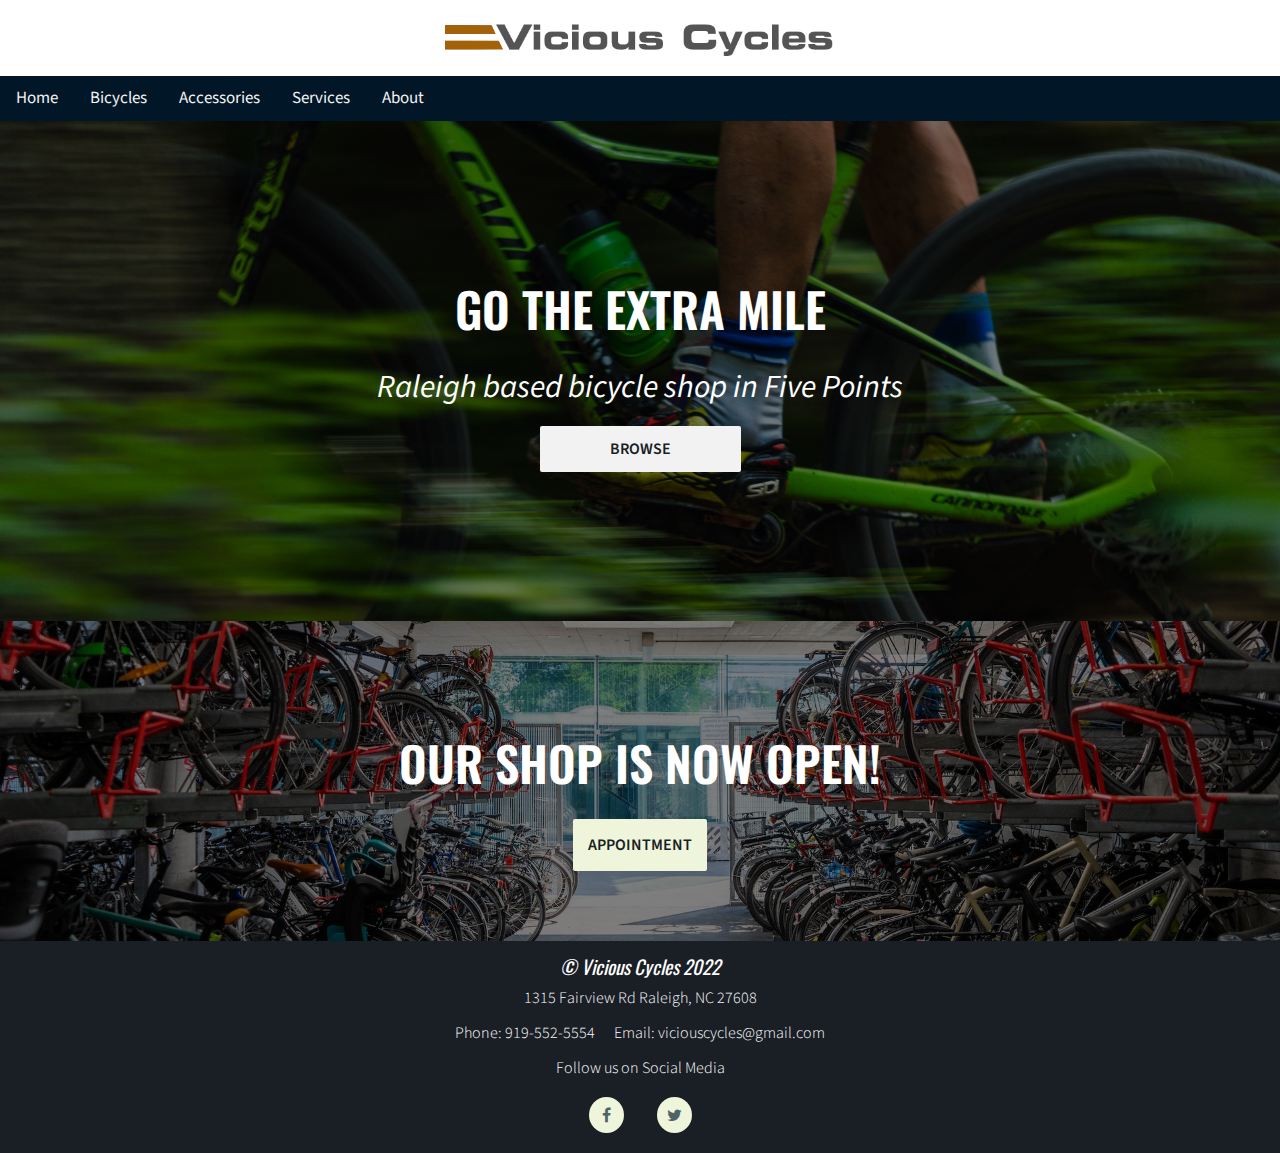
<file: index.html>
<!DOCTYPE html>
<html lang="en">
<head>
    <link rel="stylesheet" href="html/css/styles.css">
	<title>Vicious Cycles</title>
  <meta charset="utf-8">
  <meta http-equiv="X-UA-Compatible" content="IE=edge">
  <meta name="viewport" content="width=device-width, initial-scale=1.0">
  <link rel="preconnect" href="https://fonts.googleapis.com">
<link rel="preconnect" href="https://fonts.gstatic.com" crossorigin>
<link href="https://fonts.googleapis.com/css2?family=Oswald:wght@600&family=Source+Sans+Pro&display=swap" rel="stylesheet"> 
  <!-- Add icon library -->
<link rel="stylesheet" href="https://cdnjs.cloudflare.com/ajax/libs/font-awesome/4.7.0/css/font-awesome.min.css">
</head>
<body>
    <header>
		<!-- LOGO -->
		<a href="index.html"><img class="logo" src="html/images/vicious-cycles-logo.png" alt="Vicious Cycles Logo"></a>
		<!-- NAVIGATION MENU -->
        <nav class="nav" id="webnav">
				<!-- <ul class="nav-links"> -->
				<!-- NAVIGATION MENUS -->
				<div class="menu">
					<ul class="nav-links">
						<li><a href="index.html">Home</a></li>
						<li><a href="html/bicycles.html">Bicycles</a></li>
						<li><a href="html/accessories.html">Accessories</a></li>
						<li><a href="html/services.html">Services</a></li>
						<li><a href="html/about.html">About</a></li>
				</ul>
				</div>
			<!-- </ul> -->
        </nav>
    </header>
    <main id="page-container">
		<!-- Hero Image -->
		<section id="hero-image">
			<div class ="hero-text">
			<h1>GO THE EXTRA MILE</h1>
			<p>Raleigh based bicycle shop in Five Points</p>
			<a href="html/bicycles.html" class="browse-button">Browse</a>
			</div>
		</section>
		<!-- Section 2 -->
		<!-- As per criteria "Site header/logo and navigation area - combined areas take up no more than 1/4 to 1/3 of the top portion of the browser window" 
		and Home page - compelling, interesting information 'above the fold' (before scrolling) I put the second hero image's information before the scroll
		on my desktop, so I just wanted to make a note of that-->
		<section id="home-shop">
			<div class="visit-shop">
					<h2>Our Shop is Now Open!</h2>
					<a href="html/services.html" class="book-button">Appointment</a>
				</div>
		</section>
    </main>
	<footer class="footer">
		<div class="center-footer-text">
			<h3>&#169; Vicious Cycles 2022</h3>
			<p>1315 Fairview Rd Raleigh, NC 27608</p>
			<p><a href="tel:919-552-5554">Phone: 919-552-5554</a> <a href="mailto:viciouscycles@gmail.com" class="email">Email: viciouscycles@gmail.com</a></p>
			<p>Follow us on Social Media</p>
		</div>
		<div class="footer-social">
			<a href="https://www.facebook.com" target="_blank" class="fa fa-facebook"></a>
			<a href="https://twitter.com/i/flow/login" target="_blank" class="fa fa-twitter"></a>
		</div>
</footer>
</body>
</html>
</file>
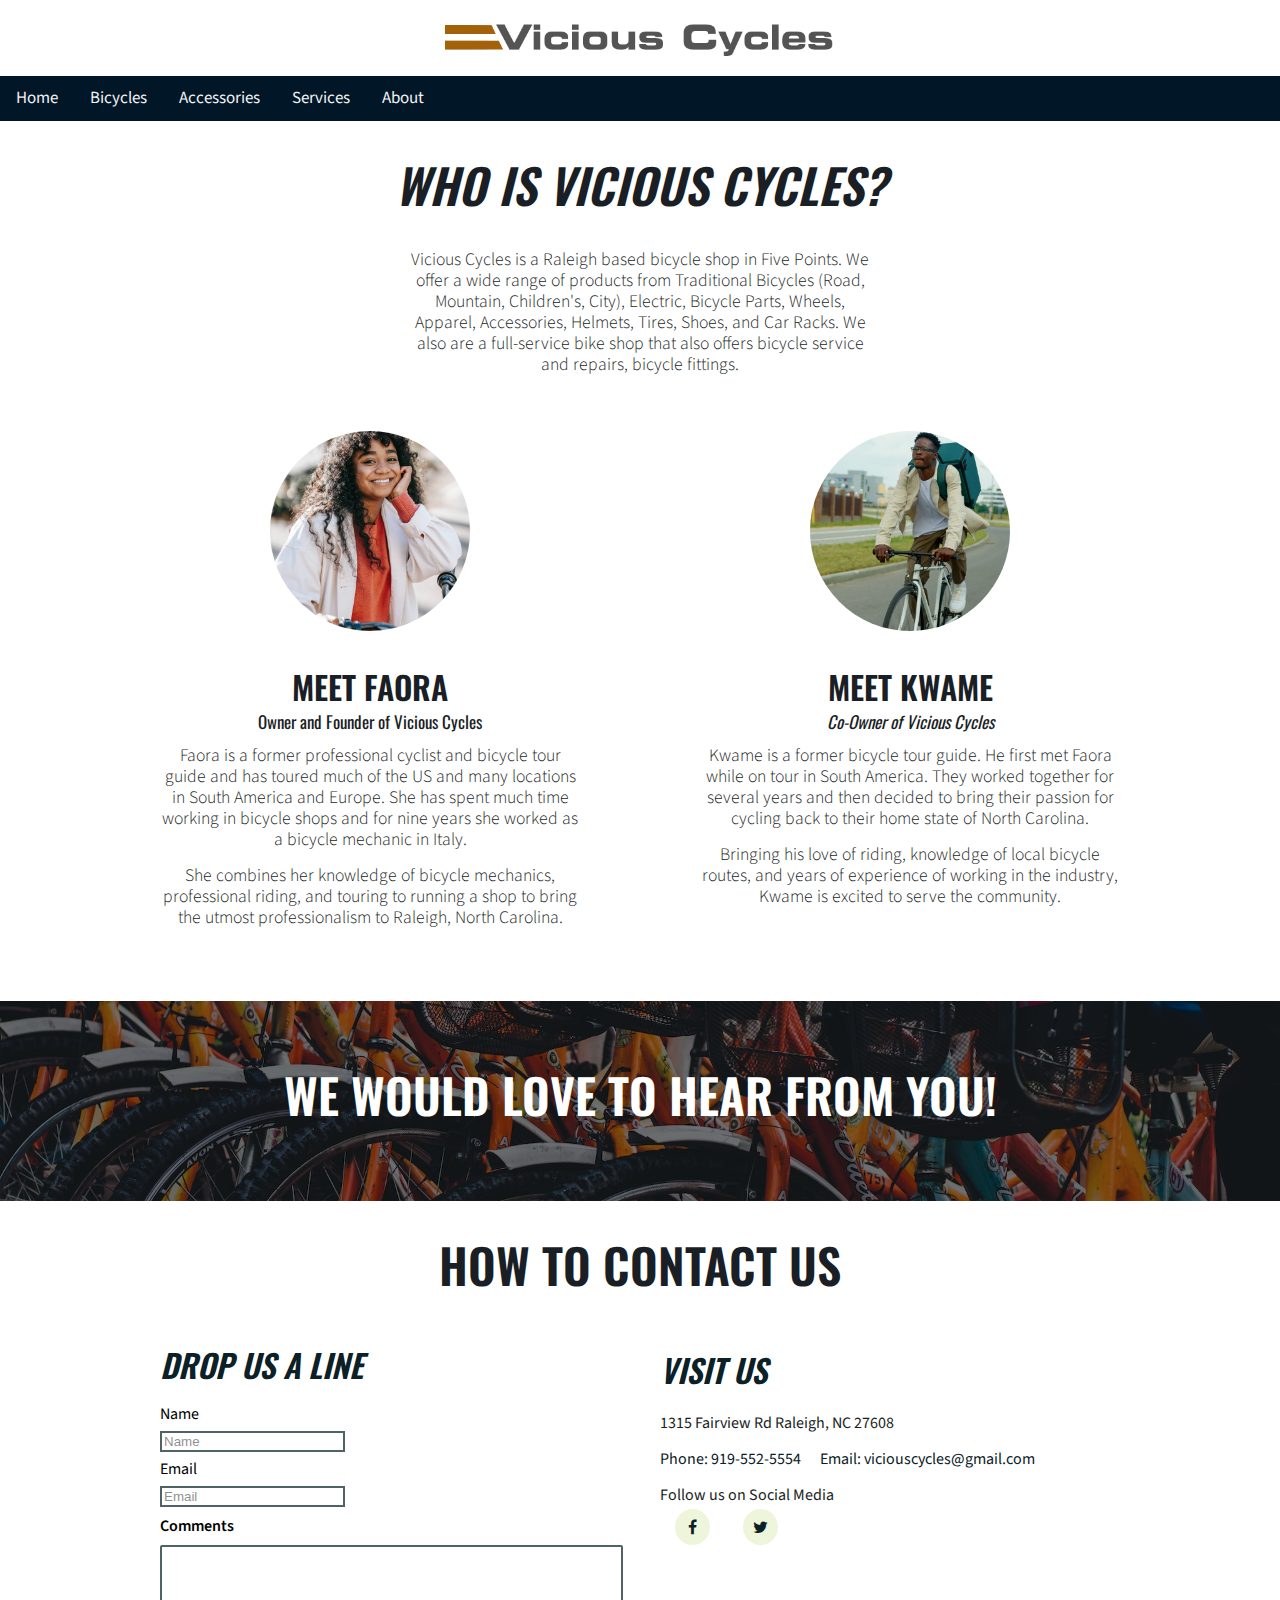
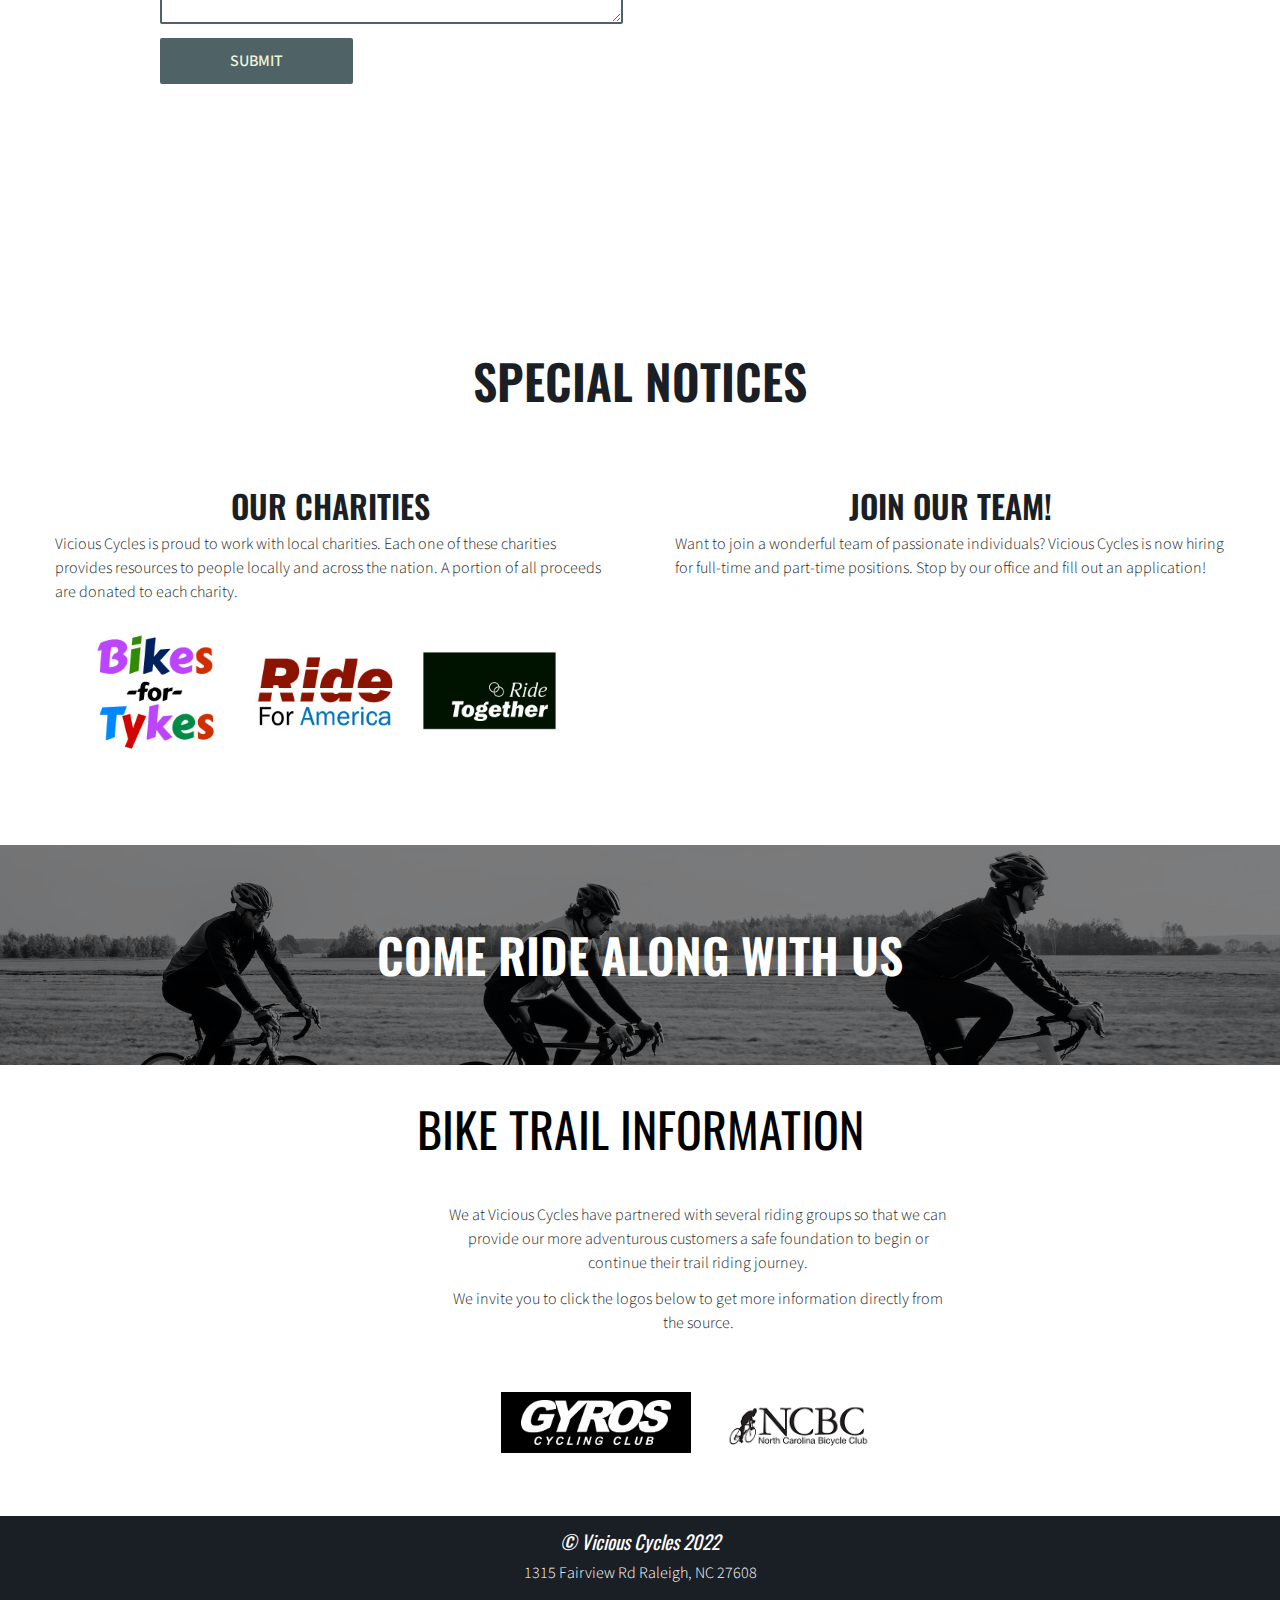
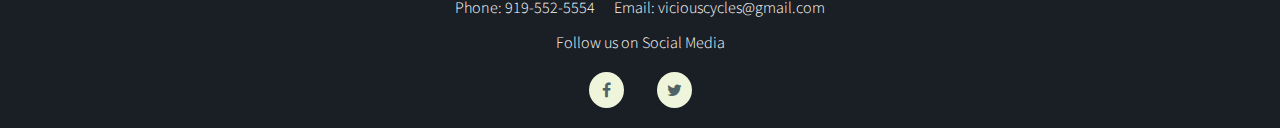
<file: html/about.html>
<!DOCTYPE html>
<html lang="en">
	<head>
		<link rel="stylesheet" href="css/styles.css">
		<title>Vicious Cycles</title>
	  <meta charset="utf-8">
	  <meta http-equiv="X-UA-Compatible" content="IE=edge">
	  <meta name="viewport" content="width=device-width, initial-scale=1.0">
	  <link rel="preconnect" href="https://fonts.googleapis.com">
	<link rel="preconnect" href="https://fonts.gstatic.com" crossorigin>
	<link href="https://fonts.googleapis.com/css2?family=Oswald:wght@600&family=Source+Sans+Pro&display=swap" rel="stylesheet"> 
	  <!-- Add icon library -->
	<link rel="stylesheet" href="https://cdnjs.cloudflare.com/ajax/libs/font-awesome/4.7.0/css/font-awesome.min.css">
	</head>
	<body>
		<header>
			<!-- LOGO -->
			<a href="../index.html"><img class="logo" src="images/vicious-cycles-logo.png" alt="Vicious Cycles Logo"></a>
			<!-- NAVIGATION MENU -->
			<nav class="nav" id="webnav">
					<!-- <ul class="nav-links"> -->
					<!-- NAVIGATION MENUS -->
					<div class="menu">
						<ul class="nav-links">
						<li><a href="../index.html">Home</a></li>
						<li><a href="bicycles.html">Bicycles</a></li>
						<li><a href="accessories.html">Accessories</a></li>
						<li><a href="services.html">Services</a></li>
						<li><a href="about.html">About</a></li>
					</ul>
					</div>
				<!-- </ul> -->
			</nav>
		</header>
		<main id="page-container">
				<section id="vc-shop">
					<h1>Who is Vicious Cycles?</h1>
					<div class="vc-shop-par">
						<p>Vicious Cycles is a Raleigh based bicycle shop in Five Points. We offer a wide range of products from Traditional Bicycles (Road, Mountain, Children&#39;s, City), Electric, Bicycle Parts, Wheels, Apparel, Accessories, Helmets, Tires, Shoes, and Car Racks. We also are a full-service bike shop that also offers bicycle service and repairs, bicycle fittings.</p>
					</div>
					<div id="shop-owners">
						<div class="profile-container">
							<article class="profile-faora">
							<img src="images/faora.jpg" alt="Vicious Cycles Owner and Founder Faora" class="vc-faora">
							<h2>Meet Faora</h2>
							<h3>Owner and Founder of Vicious Cycles</h3>
							<p>Faora is a former professional cyclist and bicycle tour guide and has toured much of the US and many locations in South America and Europe. She has spent much time working in bicycle shops and for nine years she worked as a bicycle mechanic in Italy.</p>
								<p>She combines her knowledge of bicycle mechanics, professional riding, and touring to running a shop to bring the utmost professionalism to Raleigh, North Carolina.</p>
						</article>
					</div>
						<article class="profile-kwame">
							<img src="images/kwame.jpg" alt="Vicious Cycles Co-Founder Kwame" class="vc-kwame">
							<h2>Meet Kwame</h2>
							<h3>Co-Owner of Vicious Cycles</h3>
							<p>Kwame is a former bicycle tour guide. He first met Faora while on tour in South America. They worked together for several years and then decided to bring their passion for cycling back to their home state of North Carolina.</p> 
							<p>Bringing his love of riding, knowledge of local bicycle routes, and years of experience of working in the industry, Kwame is excited to serve the community.</p>
						</article>
					</div>
				</section>
				<!-- Shop Image -->
				<section id="about-shop-image">
					<h2>We would love to hear from you!</h2>
			</section>
			<!--Contact Us Section-->
			<section id="contact-us">
				<h2>How to contact us</h2>
				<article id="contact-form">
					<h3>DROP US A LINE</h3>
					<form>
						<fieldset class="contact-name">
						<legend>Name</legend>
						  <input type="text" id="fname" name="fname" placeholder="Name"></fieldset>
						<fieldset class="contact-name">
						<legend>Email</legend>
						<input type="text" id="email" name="email"  placeholder="Email"></fieldset>
						<fieldset class="requests">
						<legend>Comments</legend>
						<textarea id="contact-comments" placeholder="Your Comments" name="comments" rows="5" cols="33">
						</textarea></fieldset>
					<a href="about.html" class="about-submit">Submit</a>
					</form>
				</article>
				<article id="contact-details">
					<h3>VISIT US</h3>
					<p>1315 Fairview Rd Raleigh, NC 27608</p>
				<p><a href="tel:919-552-5554">Phone: 919-552-5554</a>
					<a href="mailto:viciouscycles@gmail.com" class="about-email">Email: viciouscycles@gmail.com</a></p>
					<p>Follow us on Social Media</p>
			<div class="footer-social">
				<a href="https://www.facebook.com" target="_blank" class="fa fa-facebook"></a>
				<a href="https://twitter.com/i/flow/login" target="_blank" class="fa fa-twitter"></a>
			</div> 
				</article>
			</section>
				<iframe src="https://www.google.com/maps/embed?pb=!1m18!1m12!1m3!1d3236.0013988877868!2d-78.64253948434883!3d35.7998989801669!2m3!1f0!2f0!3f0!3m2!1i1024!2i768!4f13.1!3m3!1m2!1s0x89ac5f4f52ecdb8f%3A0x4114e93e9c77924!2s1315%20Fairview%20Rd%2C%20Raleigh%2C%20NC%2027608!5e0!3m2!1sen!2sus!4v1668255005236!5m2!1sen!2sus" allowfullscreen="" loading="lazy" referrerpolicy="no-referrer-when-downgrade"></iframe>
				<section id="profile-container">
					<h2>Special Notices</h2>
					<div id="charity-careers">
					<article class="charities">
					<h3>Our Charities</h3>
					<p>Vicious Cycles is proud to work with local charities. Each one of these charities provides resources to people locally and across the nation. A portion of all proceeds are donated to each charity.</p>
					<!-- Logos were created by me -->
					<img src="images/bikes-for-tykes-logo.jpg" alt="Bikes for Tykes Logo" class="tykes">
					<img src="images/ride.jpg" alt="Ride for America Logo" class="ride">
					<img src="images/ridetogether.jpg" alt="Ride Together Logo" class="together">
				</article>
				<article class="careers">
					<h3>JOIN OUR TEAM!</h3>
					<p>Want to join a wonderful team of passionate individuals? Vicious Cycles is now hiring for full-time and part-time positions. Stop by our office and fill out an application!</p>
				</article>
			</div>
			</section>
			<section id="ride-along">
				<div class="riding-image">
						<h2>Come Ride Along with Us</h2>
					</div>
			</section>
			<section id="riding-groups">
				<h2>Bike Trail Information</h2>
				<div class="riding-resources">
					<p>We at Vicious Cycles have partnered with several riding groups so that we can provide our more adventurous customers a safe foundation to begin or continue their trail riding journey.</p>
					<p>We invite you to click the logos below to get more information directly from the source.</p>
					<a href="https://raleighgyros.com" target="_blank"><img src="images/gyros-logo-cycling-club.png" alt="Gyros Cycling Club Logo" class="gyros"></a>
					<a href="https://ncbikeclub.net" target="_blank"><img src="images/group104187076.png" alt="NC Bike Club Logo" class="ncbike"></a>
				</div>
			</section>
		</main>
		<footer class="footer">
			<div class="center-footer-text">
				<h3>&#169; Vicious Cycles 2022</h3>
				<p>1315 Fairview Rd Raleigh, NC 27608</p>
				<p><a href="tel:919-552-5554">Phone: 919-552-5554</a> <a href="mailto:viciouscycles@gmail.com" class="email">Email: viciouscycles@gmail.com</a></p>
				<p>Follow us on Social Media</p>
			</div>
			<div class="footer-social">
				<a href="https://www.facebook.com" target="_blank" class="fa fa-facebook"></a>
				<a href="https://twitter.com/i/flow/login" target="_blank" class="fa fa-twitter"></a>
			</div>
	</footer>
	</body>
</html>
</file>
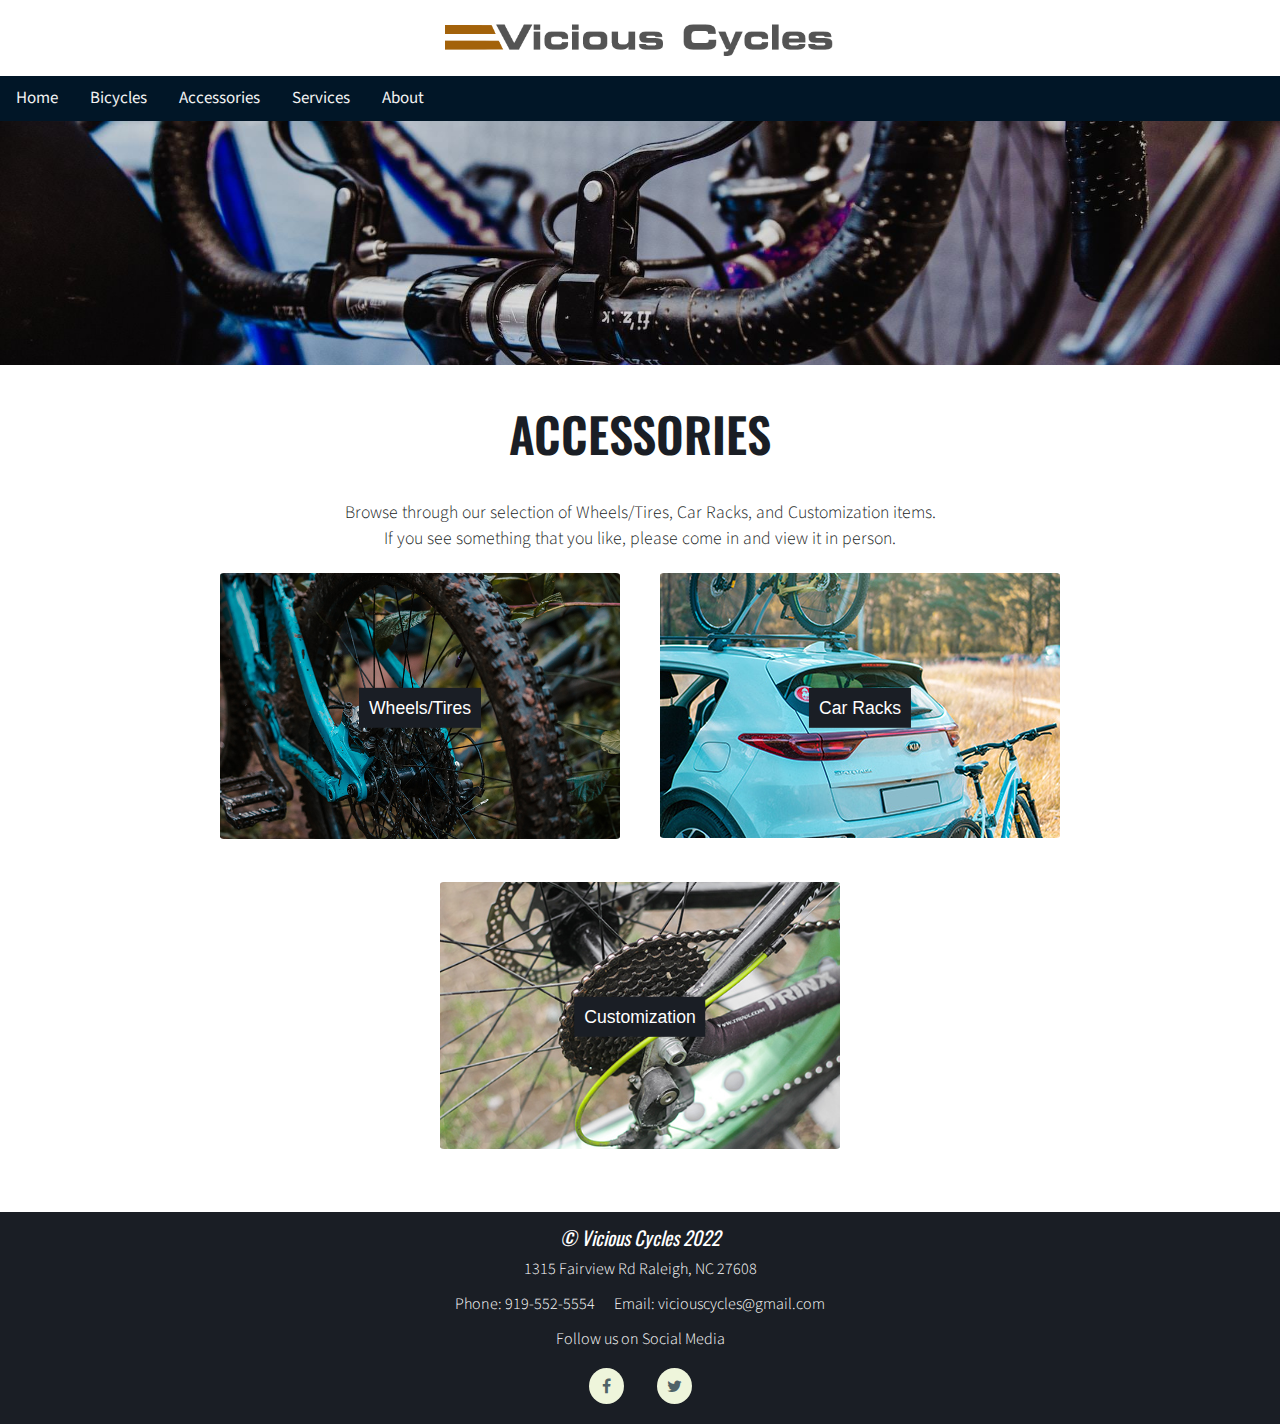
<file: html/accessories.html>
<!DOCTYPE html>
<html lang="en">
<head>
    <link rel="stylesheet" href="css/styles.css">
	<title>Vicious Cycles</title>
  <meta charset="utf-8">
  <meta http-equiv="X-UA-Compatible" content="IE=edge">
  <meta name="viewport" content="width=device-width, initial-scale=1.0">
  <link rel="preconnect" href="https://fonts.googleapis.com">
<link rel="preconnect" href="https://fonts.gstatic.com" crossorigin>
<link href="https://fonts.googleapis.com/css2?family=Oswald:wght@600&family=Source+Sans+Pro&display=swap" rel="stylesheet"> 
  <!-- Add icon library -->
<link rel="stylesheet" href="https://cdnjs.cloudflare.com/ajax/libs/font-awesome/4.7.0/css/font-awesome.min.css">
</head>
<body>
    <header>
		<!-- LOGO -->
		<a href="../index.html"><img class="logo" src="images/vicious-cycles-logo.png" alt="Vicious Cycles Logo"></a>
		<!-- NAVIGATION MENU -->
        <nav class="nav" id="webnav">
				<!-- <ul class="nav-links"> -->
				<!-- NAVIGATION MENUS -->
				<div class="menu">
					<ul class="nav-links">
						<li><a href="../index.html">Home</a></li>
						<li><a href="bicycles.html">Bicycles</a></li>
						<li><a href="accessories.html">Accessories</a></li>
						<li><a href="services.html">Services</a></li>
						<li><a href="about.html">About</a></li>
				</ul>
				</div>
			<!-- </ul> -->
        </nav>
    </header>
    <main id="page-container">
		<section id="accessories-page">
			<img src="images/accessories-splash.jpg" alt="Vicious Cycles Bicycle Splash Image" class="vc-store">
			<h1>Accessories</h1>
			<p>Browse through our selection of Wheels/Tires, Car Racks, and Customization items. </p>
			<P>If you see something that you like, please come in and view it in person.</P>
			<!--Accessories Sections-->
			<div class="accessories-container">
				<a href="wheels.html" class="wheels-tires">
					<img src="images/wheels/wheel2.jpg" alt="Close Up of a Bicycle Wheel">
					<p class="collection-title"><span>Wheels/Tires</span></p>
				</a>
				<a href="car-racks.html" class="car-racks">
					<img src="images/car-racks/carrack1.jpg" alt="Car Rack Image">
					<p class="collection-title"><span>Car Racks</span></p>
				</a>
				<a href="customize.html" class="customize">
					<img src="images/customization/chain.jpg" alt="Electric Bicycle Image">
					<p class="collection-title"><span>Customization</span></p>
				</a>
			</div>
		</section>
    </main>
	<footer class="footer">
		<div class="center-footer-text">
			<h3>&#169; Vicious Cycles 2022</h3>
			<p>1315 Fairview Rd Raleigh, NC 27608</p>
			<p><a href="tel:919-552-5554">Phone: 919-552-5554</a> <a href="mailto:viciouscycles@gmail.com" class="email">Email: viciouscycles@gmail.com</a></p>
			<p>Follow us on Social Media</p>
		</div>
		<div class="footer-social">
			<a href="https://www.facebook.com" target="_blank" class="fa fa-facebook"></a>
			<a href="https://twitter.com/i/flow/login" target="_blank" class="fa fa-twitter"></a>
		</div>
</footer>
</body>
</html>
</file>
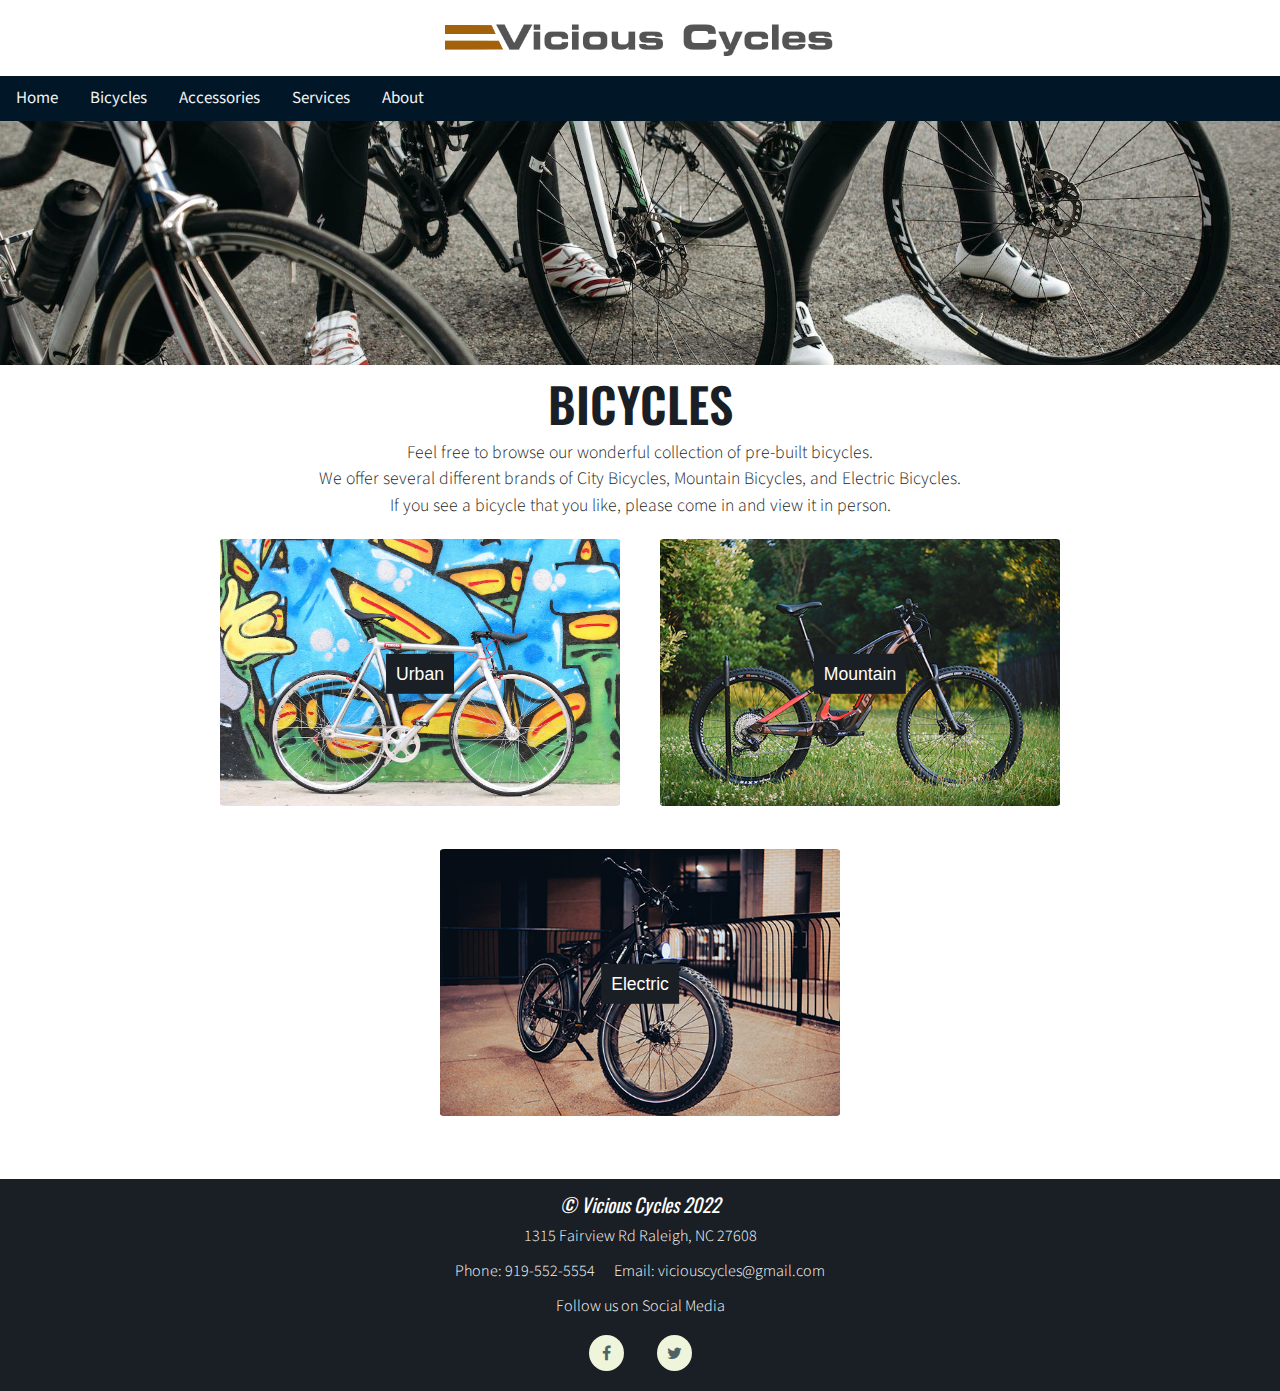
<file: html/bicycles.html>
<!DOCTYPE html>
<html lang="en">
<head>
    <link rel="stylesheet" href="css/styles.css">
	<title>Vicious Cycles</title>
  <meta charset="utf-8">
  <meta http-equiv="X-UA-Compatible" content="IE=edge">
  <meta name="viewport" content="width=device-width, initial-scale=1.0">
  <link rel="preconnect" href="https://fonts.googleapis.com">
<link rel="preconnect" href="https://fonts.gstatic.com" crossorigin>
<link href="https://fonts.googleapis.com/css2?family=Oswald:wght@600&family=Source+Sans+Pro&display=swap" rel="stylesheet"> 
  <!-- Add icon library -->
<link rel="stylesheet" href="https://cdnjs.cloudflare.com/ajax/libs/font-awesome/4.7.0/css/font-awesome.min.css">
</head>
<body>
    <header>
		<!-- LOGO -->
		<a href="../index.html"><img class="logo" src="images/vicious-cycles-logo.png" alt="Vicious Cycles Logo"></a>
		<!-- NAVIGATION MENU -->
        <nav class="nav" id="webnav">
				<!-- <ul class="nav-links"> -->
				<!-- NAVIGATION MENUS -->
				<div class="menu">
					<ul class="nav-links">
						<li><a href="../index.html">Home</a></li>
						<li><a href="bicycles.html">Bicycles</a></li>
						<li><a href="accessories.html">Accessories</a></li>
						<li><a href="services.html">Services</a></li>
						<li><a href="about.html">About</a></li>
				</ul>
				</div>
			<!-- </ul> -->
        </nav>
    </header>
	<main id="page-container">
		<section id="bicycle-page">
			<img src="images/bicycle-splash.jpg" alt="Vicious Cycles Bicycle Splash Image" class="vc-store">
			<h1>Bicycles</h1>
			<p>Feel free to browse our wonderful collection of pre-built bicycles.</p>
			<p>We offer several different brands of City Bicycles, Mountain Bicycles, and Electric Bicycles.</p>
			<P>If you see a bicycle that you like, please come in and view it in person.</P>
			<!--Bicycle Sections-->
			<div class="bicycle-container">
			<a href="urban-bicycles.html" class="urban-bikes">
				<img src="images/urban-bikes/bike-graffiti.jpg" alt="Urban Bicycles Image">
				<p class="collection-title"><span>Urban</span></p>
			</a>
			<a href="mountain-bicycles.html" class="mountain-bikes">
				<img src="images/mountain-bikes/mountain-ghost.jpg" alt="Mountain Biycle Image">
				<p class="collection-title"><span>Mountain</span></p>
			</a>
			<a href="electric-bicycles.html" class="electric-bikes">
				<img src="images/electric-bikes/e-bike-1.jpg" alt="Electric Bicycle Image">
				<p class="collection-title"><span>Electric</span></p>
			</a>
		</div>
		</section>
    </main>
	<footer class="footer">
		<div class="center-footer-text">
			<h3>&#169; Vicious Cycles 2022</h3>
			<p>1315 Fairview Rd Raleigh, NC 27608</p>
			<p><a href="tel:919-552-5554">Phone: 919-552-5554</a> <a href="mailto:viciouscycles@gmail.com" class="email">Email: viciouscycles@gmail.com</a></p>
			<p>Follow us on Social Media</p>
		</div>
		<div class="footer-social">
			<a href="https://www.facebook.com" target="_blank" class="fa fa-facebook"></a>
			<a href="https://twitter.com/i/flow/login" target="_blank" class="fa fa-twitter"></a>
		</div>
</footer>
</body>
</html>
</file>
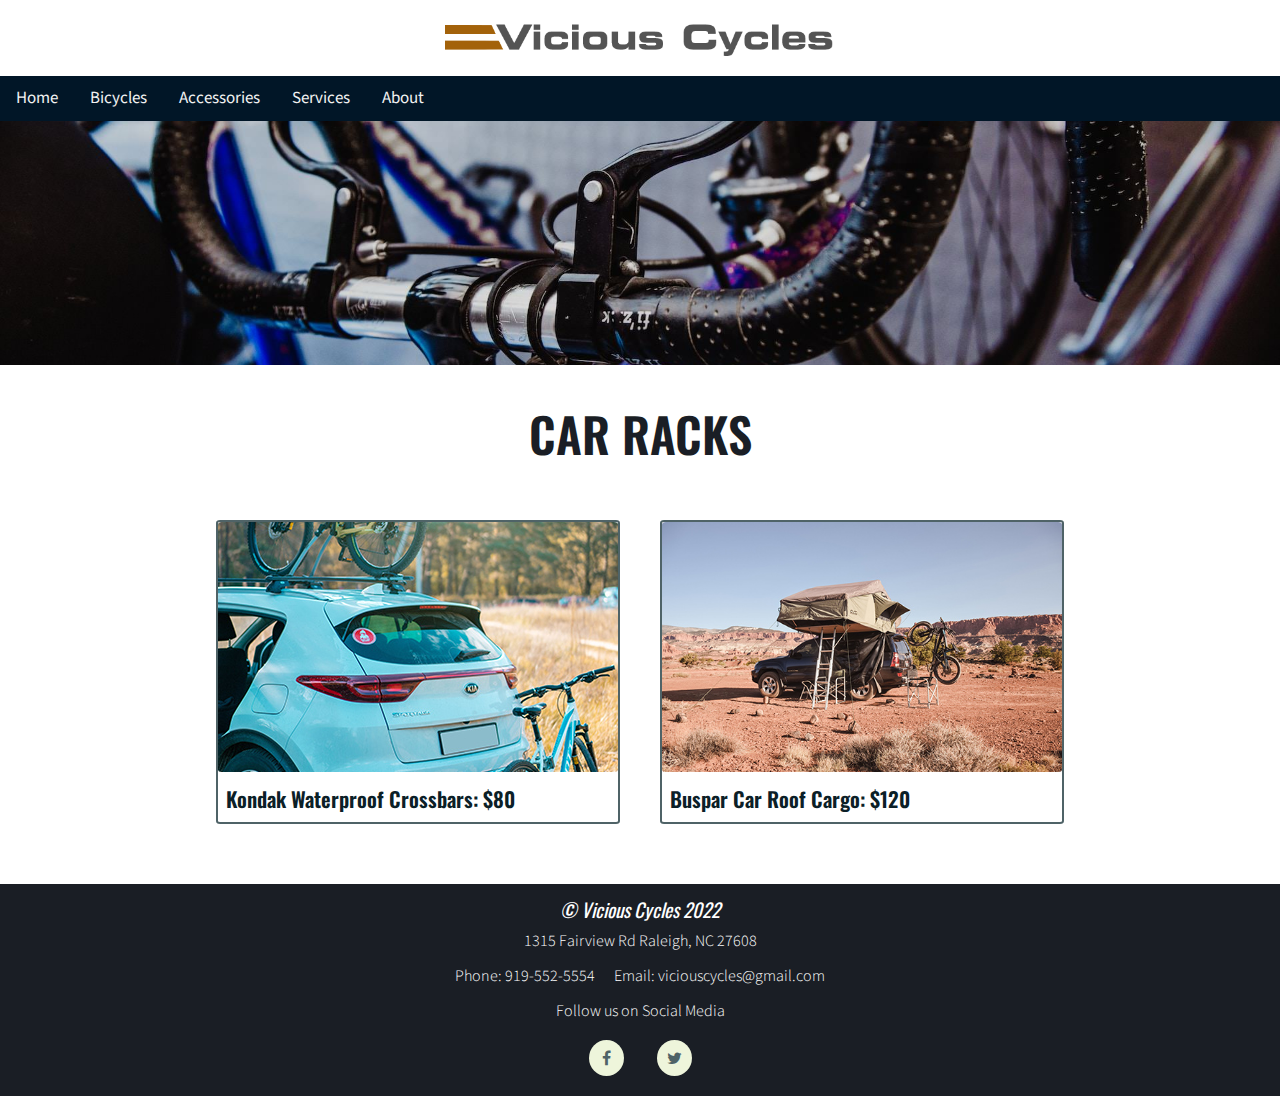
<file: html/car-racks.html>
<!DOCTYPE html>
<html lang="en">
<head>
    <link rel="stylesheet" href="css/styles.css">
	<title>Vicious Cycles</title>
  <meta charset="utf-8">
  <meta http-equiv="X-UA-Compatible" content="IE=edge">
  <meta name="viewport" content="width=device-width, initial-scale=1.0">
  <link rel="preconnect" href="https://fonts.googleapis.com">
<link rel="preconnect" href="https://fonts.gstatic.com" crossorigin>
<link href="https://fonts.googleapis.com/css2?family=Oswald:wght@600&family=Source+Sans+Pro&display=swap" rel="stylesheet"> 
  <!-- Add icon library -->
<link rel="stylesheet" href="https://cdnjs.cloudflare.com/ajax/libs/font-awesome/4.7.0/css/font-awesome.min.css">
</head>
<body>
    <header>
		<!-- LOGO -->
		<a href="../index.html"><img class="logo" src="images/vicious-cycles-logo.png" alt="Vicious Cycles Logo"></a>
		<!-- NAVIGATION MENU -->
        <nav class="nav" id="webnav">
				<!-- <ul class="nav-links"> -->
				<!-- NAVIGATION MENUS -->
				<div class="menu">
					<ul class="nav-links">
						<li><a href="../index.html">Home</a></li>
						<li><a href="bicycles.html">Bicycles</a></li>
						<li><a href="accessories.html">Accessories</a></li>
						<li><a href="services.html">Services</a></li>
						<li><a href="about.html">About</a></li>
				</ul>
				</div>
			<!-- </ul> -->
        </nav>
    </header>
    <main id="page-container">
		<section id="accessories-page">
			<img src="images/accessories-splash.jpg" alt="Vicious Cycles Bicycle Splash Image" class="vc-store">
			<h1>Car Racks</h1>
			<!--Accessories Sections-->
		<div class="accessories-container">
			<article class="urban-item">
				<img src="images/car-racks/carrack1.jpg" alt="Close Up of a Bicycle Wheel">
				<h2>Kondak Waterproof Crossbars: $80</h2>
			</article>
			<article class="urban-item">
				<img src="images/car-racks/carrack2.jpg" alt="Close Up of a Bicycle Wheel">
				<h2>Buspar Car Roof Cargo: $120</h2>
			</article>
		</div>
		</section>
		
    </main>
	<footer class="footer">
		<div class="center-footer-text">
			<h3>&#169; Vicious Cycles 2022</h3>
			<p>1315 Fairview Rd Raleigh, NC 27608</p>
			<p><a href="tel:919-552-5554">Phone: 919-552-5554</a> <a href="mailto:viciouscycles@gmail.com" class="email">Email: viciouscycles@gmail.com</a></p>
			<p>Follow us on Social Media</p>
		</div>
		<div class="footer-social">
			<a href="https://www.facebook.com" target="_blank" class="fa fa-facebook"></a>
			<a href="https://twitter.com/i/flow/login" target="_blank" class="fa fa-twitter"></a>
		</div>
</footer>
</body>
</html>
</file>
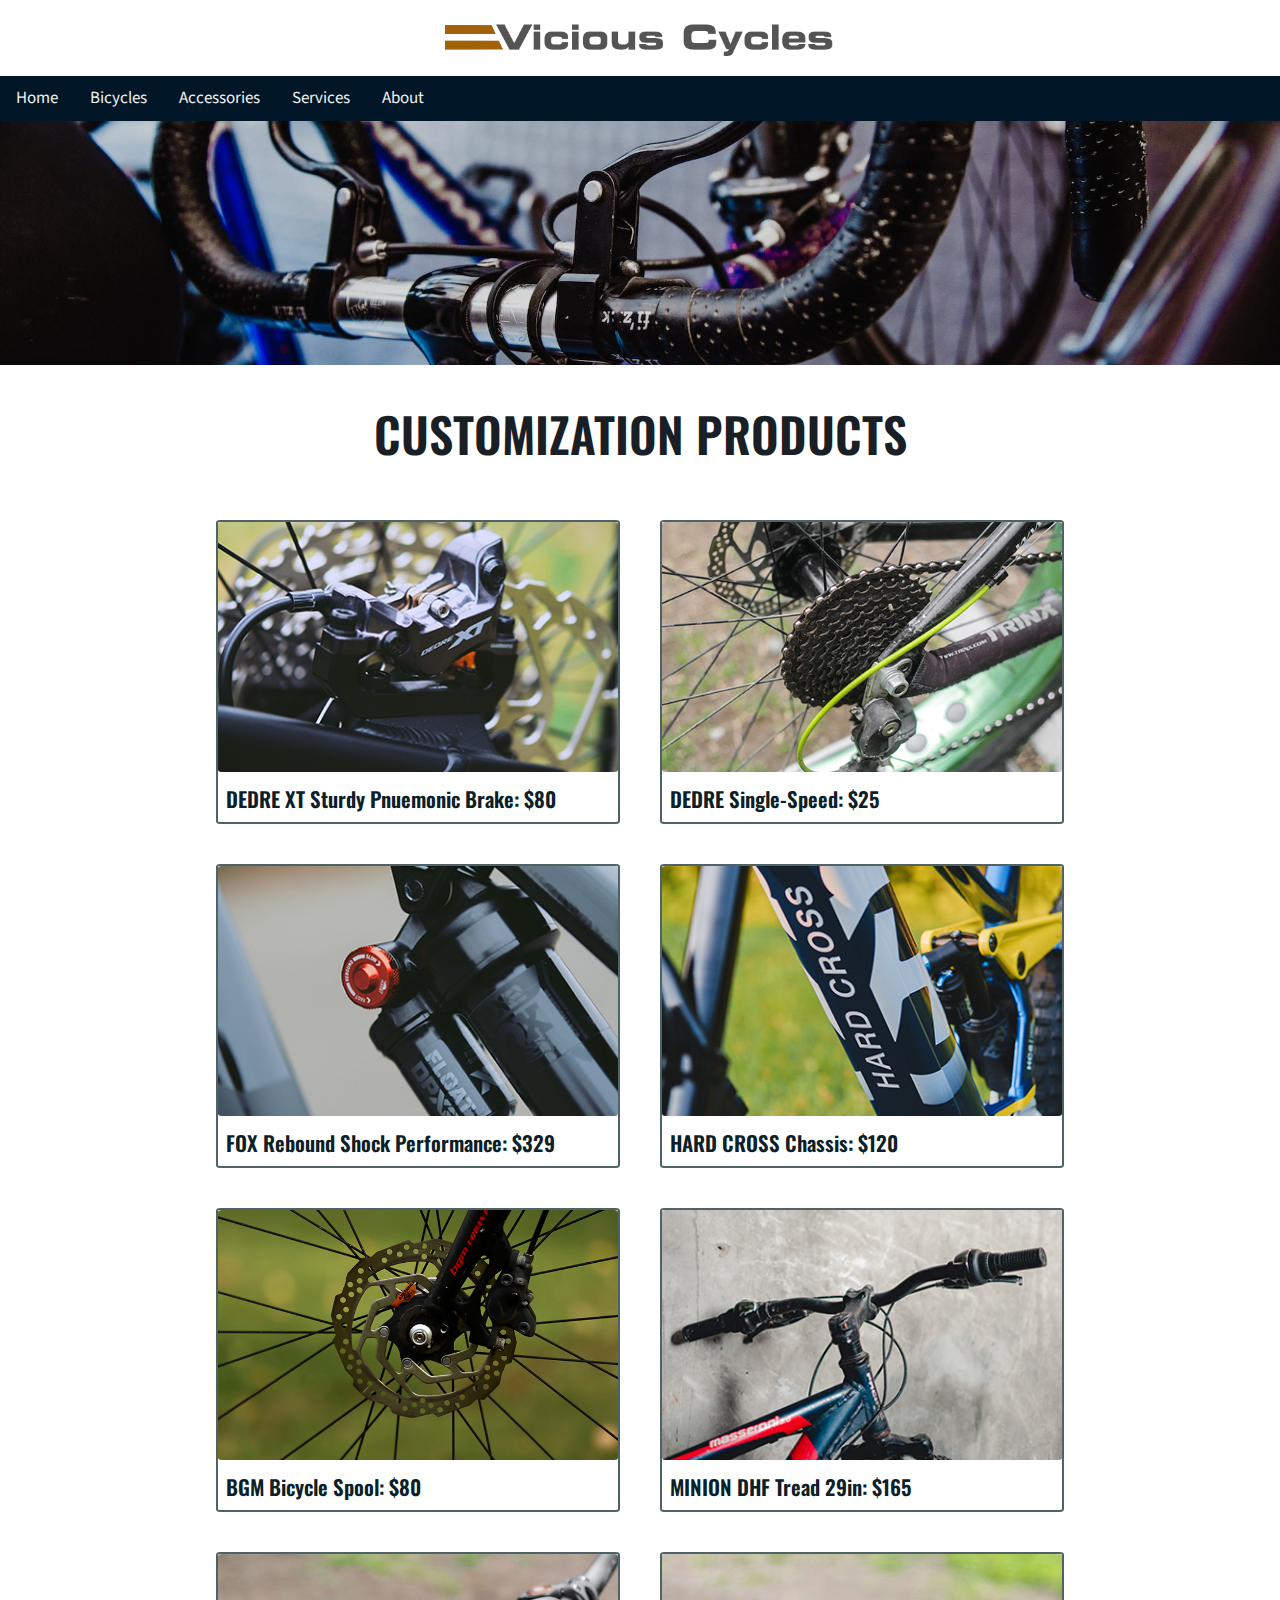
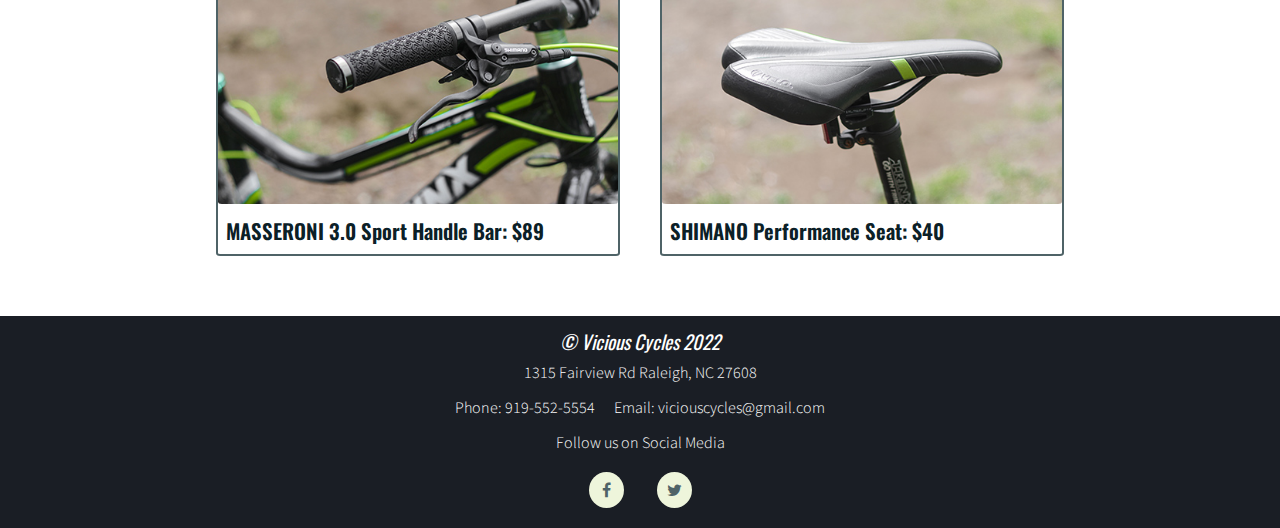
<file: html/customize.html>
<!DOCTYPE html>
<html lang="en">
<head>
    <link rel="stylesheet" href="css/styles.css">
	<title>Vicious Cycles</title>
  <meta charset="utf-8">
  <meta http-equiv="X-UA-Compatible" content="IE=edge">
  <meta name="viewport" content="width=device-width, initial-scale=1.0">
  <link rel="preconnect" href="https://fonts.googleapis.com">
<link rel="preconnect" href="https://fonts.gstatic.com" crossorigin>
<link href="https://fonts.googleapis.com/css2?family=Oswald:wght@600&family=Source+Sans+Pro&display=swap" rel="stylesheet"> 
  <!-- Add icon library -->
<link rel="stylesheet" href="https://cdnjs.cloudflare.com/ajax/libs/font-awesome/4.7.0/css/font-awesome.min.css">
</head>
<body>
    <header>
		<!-- LOGO -->
		<a href="../index.html"><img class="logo" src="images/vicious-cycles-logo.png" alt="Vicious Cycles Logo"></a>
		<!-- NAVIGATION MENU -->
        <nav class="nav" id="webnav">
				<!-- <ul class="nav-links"> -->
				<!-- NAVIGATION MENUS -->
				<div class="menu">
					<ul class="nav-links">
						<li><a href="../index.html">Home</a></li>
						<li><a href="bicycles.html">Bicycles</a></li>
						<li><a href="accessories.html">Accessories</a></li>
						<li><a href="services.html">Services</a></li>
						<li><a href="about.html">About</a></li>
				</ul>
				</div>
			<!-- </ul> -->
        </nav>
    </header>
    <main id="page-container">
		<section id="accessories-page">
			<img src="images/accessories-splash.jpg" alt="Vicious Cycles Bicycle Splash Image" class="vc-store">
			<h1>Customization Products</h1>
			<!--Accessories Sections-->
		<div class="accessories-container">
			<article class="urban-item">
				<img src="images/customization/brake1.jpg" alt="Close Up of a Bicycle Tire">
				<h2>DEDRE XT Sturdy Pnuemonic Brake: $80</h2>
			</article>
			<article class="urban-item">
				<img src="images/customization/chain.jpg" alt="Close Up of a Bicycle Wheel">
				<h2>DEDRE Single-Speed: $25</h2>
			</article>
			<article class="urban-item">
				<img src="images/customization/fox-rebound-shock.jpg" alt="Close Up of a Bicycle Wheel">
				<h2>FOX Rebound Shock Performance: $329</h2>
			</article>
			<article class="urban-item">
				<img src="images/customization/frame1.jpg" alt="Close Up of a Bicycle Wheel">
				<h2>HARD CROSS Chassis: $120</h2>
			</article>
				<article class="urban-item">
					<img src="images/customization/gears.jpg" alt="Close Up of a Bicycle Tire">
					<h2>BGM Bicycle Spool: $80</h2>
				</article>
				<article class="urban-item">
					<img src="images/customization/handle-bar1.jpg" alt="Close Up of a Bicycle Wheel">
					<h2>MINION DHF Tread 29in: $165</h2>
				</article>
				<article class="urban-item">
					<img src="images/customization/handle-grip.jpg" alt="Image of MASSERONI 3.0 Performance Handle Bar">
					<h2>MASSERONI 3.0 Sport Handle Bar: $89</h2>
				</article>
				<article class="urban-item">
					<img src="images/customization/performance-seat.jpg" alt="Image of SHIMARNO Performance Seat">
					<h2>SHIMANO Performance Seat: $40</h2>
				</article>
			</div>
		</section>
		
    </main>
	<footer class="footer">
		<div class="center-footer-text">
			<h3>&#169; Vicious Cycles 2022</h3>
			<p>1315 Fairview Rd Raleigh, NC 27608</p>
			<p><a href="tel:919-552-5554">Phone: 919-552-5554</a> <a href="mailto:viciouscycles@gmail.com" class="email">Email: viciouscycles@gmail.com</a></p>
			<p>Follow us on Social Media</p>
		</div>
		<div class="footer-social">
			<a href="https://www.facebook.com" target="_blank" class="fa fa-facebook"></a>
			<a href="https://twitter.com/i/flow/login" target="_blank" class="fa fa-twitter"></a>
		</div>
</footer>
</body>
</html>
</file>
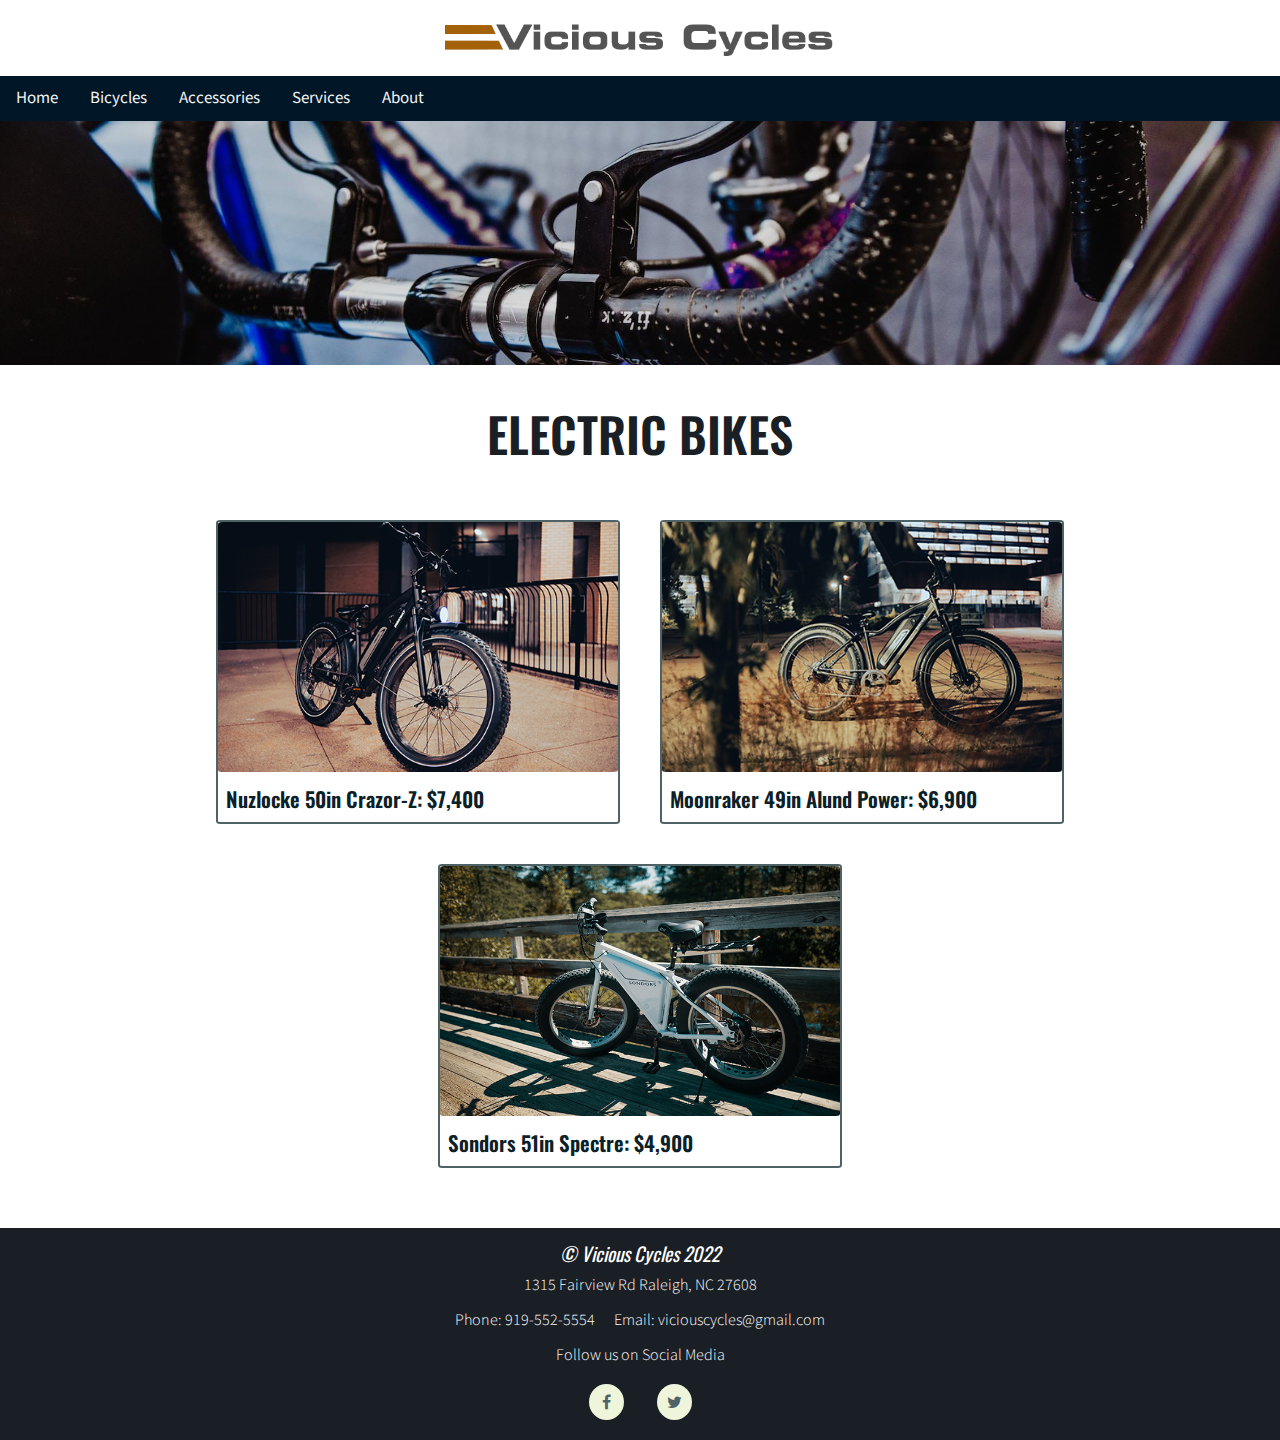
<file: html/electric-bicycles.html>
<!DOCTYPE html>
<html lang="en">
<head>
    <link rel="stylesheet" href="css/styles.css">
	<title>Vicious Cycles</title>
  <meta charset="utf-8">
  <meta http-equiv="X-UA-Compatible" content="IE=edge">
  <meta name="viewport" content="width=device-width, initial-scale=1.0">
  <link rel="preconnect" href="https://fonts.googleapis.com">
<link rel="preconnect" href="https://fonts.gstatic.com" crossorigin>
<link href="https://fonts.googleapis.com/css2?family=Oswald:wght@600&family=Source+Sans+Pro&display=swap" rel="stylesheet"> 
  <!-- Add icon library -->
<link rel="stylesheet" href="https://cdnjs.cloudflare.com/ajax/libs/font-awesome/4.7.0/css/font-awesome.min.css">
</head>
<body>
	<header>
		<!-- LOGO -->
		<a href="../index.html"><img class="logo" src="images/vicious-cycles-logo.png" alt="Vicious Cycles Logo"></a>
		<!-- NAVIGATION MENU -->
        <nav class="nav" id="webnav">
				<!-- <ul class="nav-links"> -->
				<!-- NAVIGATION MENUS -->
				<div class="menu">
					<ul class="nav-links">
						<li><a href="../index.html">Home</a></li>
						<li><a href="bicycles.html">Bicycles</a></li>
						<li><a href="accessories.html">Accessories</a></li>
						<li><a href="services.html">Services</a></li>
						<li><a href="about.html">About</a></li>
				</ul>
				</div>
			<!-- </ul> -->
        </nav>
    </header>
    <main id="page-container">
		<section id="accessories-page">
			<img src="images/accessories-splash.jpg" alt="Vicious Cycles Bicycle Splash Image" class="vc-store">
			<h1>Electric Bikes</h1>
			<!--Urban Bicycle Section-->
		<div class="accessories-container">
			<!--Bike Articles-->
			<article class="urban-item">
				<img src="images/electric-bikes/e-bike-1.jpg" alt="Image of Nuzlocke 50 inch Crazor-Z">
				<h2>Nuzlocke 50in Crazor-Z: $7,400</h2>
			</article>
			<article class="urban-item">
				<img src="images/electric-bikes/e-bike-2.jpg" alt="Image of Moonraker 49 inch Alund Power">
				<h2>Moonraker 49in Alund Power: $6,900</h2>
			</article>
			<article class="urban-item">
				<img src="images/electric-bikes/e-bike-3.jpg" alt="Image of Sondors 51 inch Spectre">
				<h2>Sondors 51in Spectre: $4,900</h2>

			</article>
		</div>
		</section>
		
    </main>
	<footer class="footer">
		<div class="center-footer-text">
			<h3>&#169; Vicious Cycles 2022</h3>
			<p>1315 Fairview Rd Raleigh, NC 27608</p>
			<p><a href="tel:919-552-5554">Phone: 919-552-5554</a> <a href="mailto:viciouscycles@gmail.com" class="email">Email: viciouscycles@gmail.com</a></p>
			<p>Follow us on Social Media</p>
		</div>
		<div class="footer-social">
			<a href="https://www.facebook.com" target="_blank" class="fa fa-facebook"></a>
			<a href="https://twitter.com/i/flow/login" target="_blank" class="fa fa-twitter"></a>
		</div>
</footer>
</body>
</html>
</file>
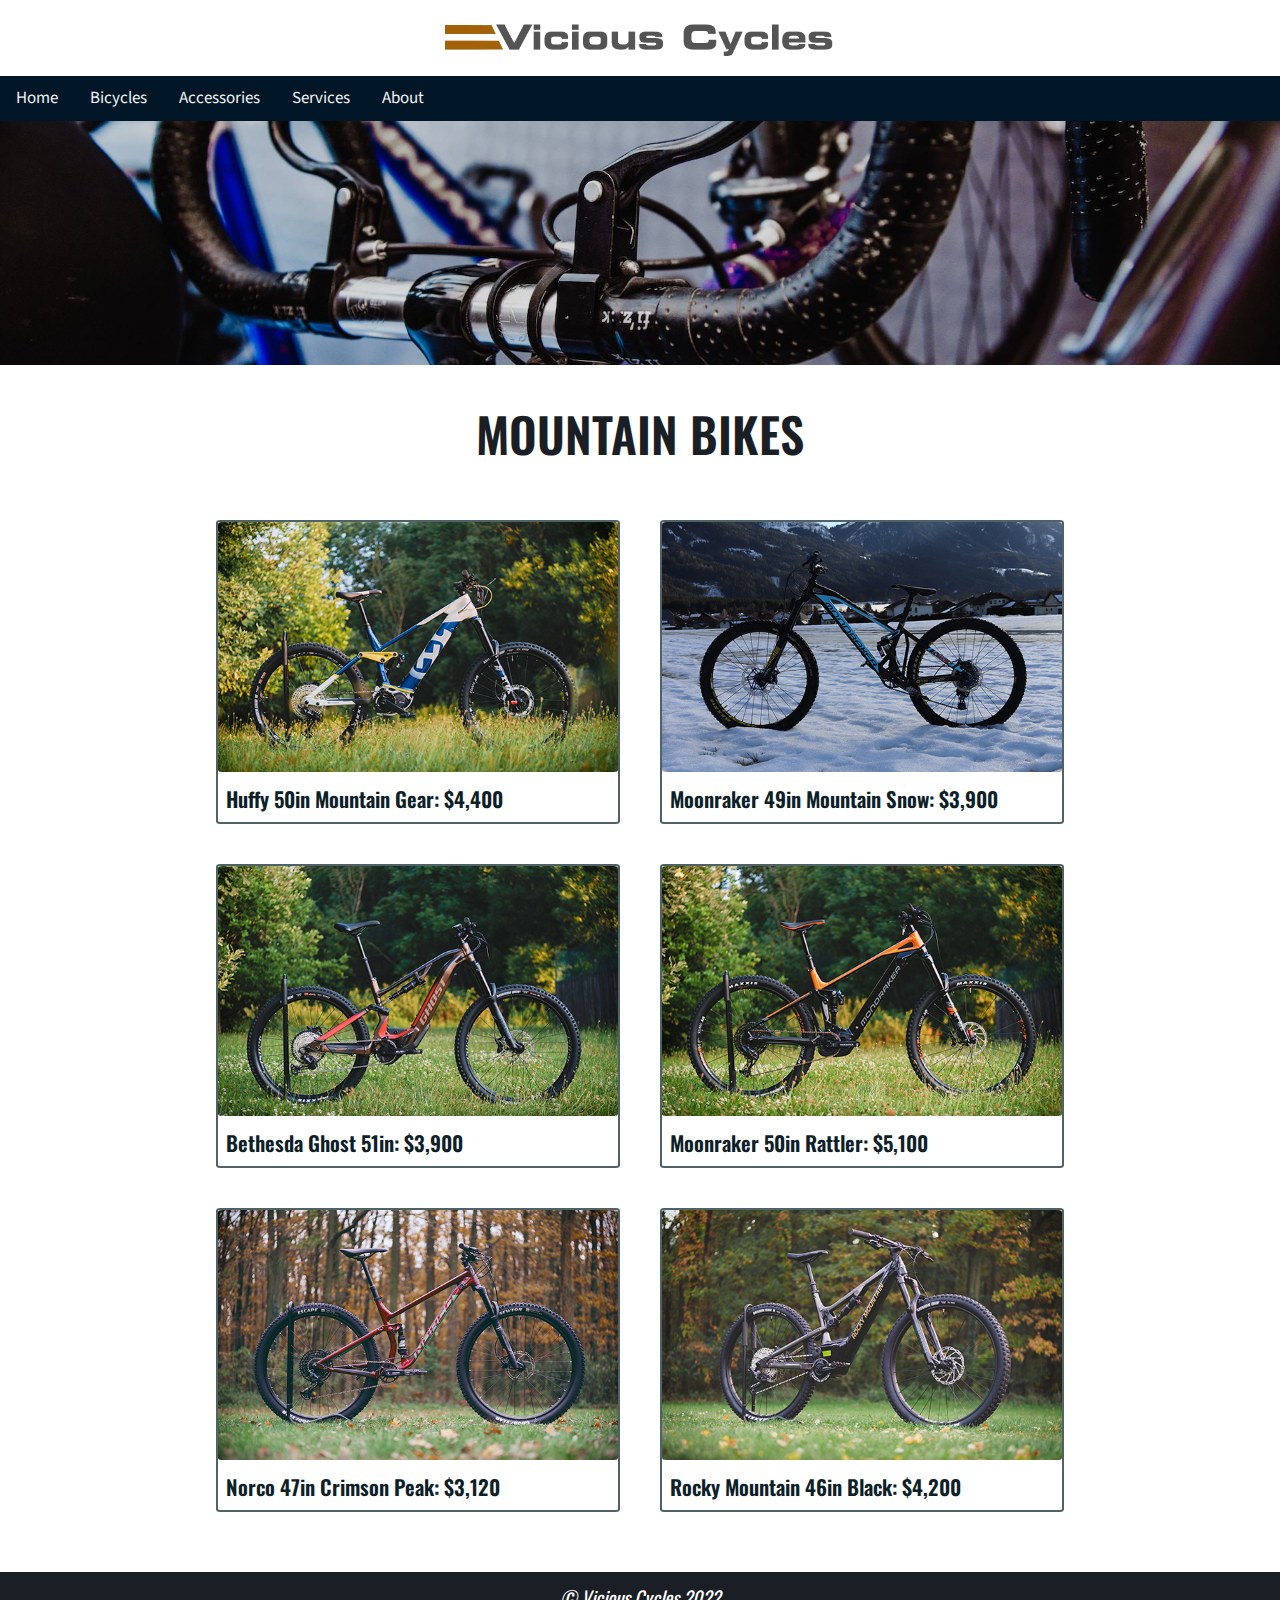
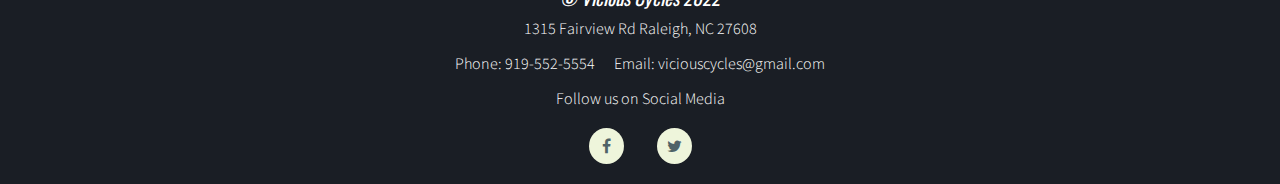
<file: html/mountain-bicycles.html>
<!DOCTYPE html>
<html lang="en">
<head>
    <link rel="stylesheet" href="css/styles.css">
	<title>Vicious Cycles</title>
  <meta charset="utf-8">
  <meta http-equiv="X-UA-Compatible" content="IE=edge">
  <meta name="viewport" content="width=device-width, initial-scale=1.0">
  <link rel="preconnect" href="https://fonts.googleapis.com">
<link rel="preconnect" href="https://fonts.gstatic.com" crossorigin>
<link href="https://fonts.googleapis.com/css2?family=Oswald:wght@600&family=Source+Sans+Pro&display=swap" rel="stylesheet"> 
  <!-- Add icon library -->
<link rel="stylesheet" href="https://cdnjs.cloudflare.com/ajax/libs/font-awesome/4.7.0/css/font-awesome.min.css">
</head>
<body>
    <header>
		<!-- LOGO -->
		<a href="../index.html"><img class="logo" src="images/vicious-cycles-logo.png" alt="Vicious Cycles Logo"></a>
		<!-- NAVIGATION MENU -->
        <nav class="nav" id="webnav">
				<!-- <ul class="nav-links"> -->
				<!-- NAVIGATION MENUS -->
				<div class="menu">
					<ul class="nav-links">
						<li><a href="../index.html">Home</a></li>
						<li><a href="bicycles.html">Bicycles</a></li>
						<li><a href="accessories.html">Accessories</a></li>
						<li><a href="services.html">Services</a></li>
						<li><a href="about.html">About</a></li>
				</ul>
				</div>
			<!-- </ul> -->
        </nav>
    </header>
    <main id="page-container">
		<section id="accessories-page">
			<img src="images/accessories-splash.jpg" alt="Vicious Cycles Bicycle Splash Image" class="vc-store">
			<h1>Mountain Bikes</h1>
			<!--Urban Bicycle Section-->
		<div class="accessories-container">
			<!--Bike Articles-->
			<article class="urban-item">
				<img src="images/mountain-bikes/mountain-bike-blue-yellow.jpg" alt="Image of Huffy 50 inch Mountain Blue and White">
				<h2>Huffy 50in Mountain Gear: $4,400</h2>
			</article>
			<article class="urban-item">
				<img src="images/mountain-bikes/mountain-bike-snow.jpg" alt="Image of Moonraker 49 inch Mountain Snow">
				<h2>Moonraker 49in Mountain Snow: $3,900</h2>
			</article>
			<article class="urban-item">
				<img src="images/mountain-bikes/mountain-ghost.jpg" alt="Bethesda Ghost 51 inch Black and Red">
				<h2>Bethesda Ghost 51in: $3,900</h2>
			</article>
			<article class="urban-item">
				<img src="images/mountain-bikes/mountain-mondraker.jpg" alt="Image of Moonraker 50 inch Rattler">
				<h2>Moonraker 50in Rattler: $5,100</h2>
			</article>
			<article class="urban-item">
				<img src="images/mountain-bikes/mountain-norco.jpg" alt="Image of Norco 47 inch Crimson Peak">
				<h2>Norco 47in Crimson Peak: $3,120</h2>
			</article>
			<article class="urban-item">
				<img src="images/mountain-bikes/mountain-rocky.jpg" alt="Image of Rocky Mountain 46 inch Black">
				<h2>Rocky Mountain 46in Black: $4,200</h2>
			</article>
		</div>
		</section>
		
    </main>
	<footer class="footer">
		<div class="center-footer-text">
			<h3>&#169; Vicious Cycles 2022</h3>
			<p>1315 Fairview Rd Raleigh, NC 27608</p>
			<p><a href="tel:919-552-5554">Phone: 919-552-5554</a> <a href="mailto:viciouscycles@gmail.com" class="email">Email: viciouscycles@gmail.com</a></p>
			<p>Follow us on Social Media</p>
		</div>
		<div class="footer-social">
			<a href="https://www.facebook.com" target="_blank" class="fa fa-facebook"></a>
			<a href="https://twitter.com/i/flow/login" target="_blank" class="fa fa-twitter"></a>
		</div>
</footer>
</body>
</html>
</file>
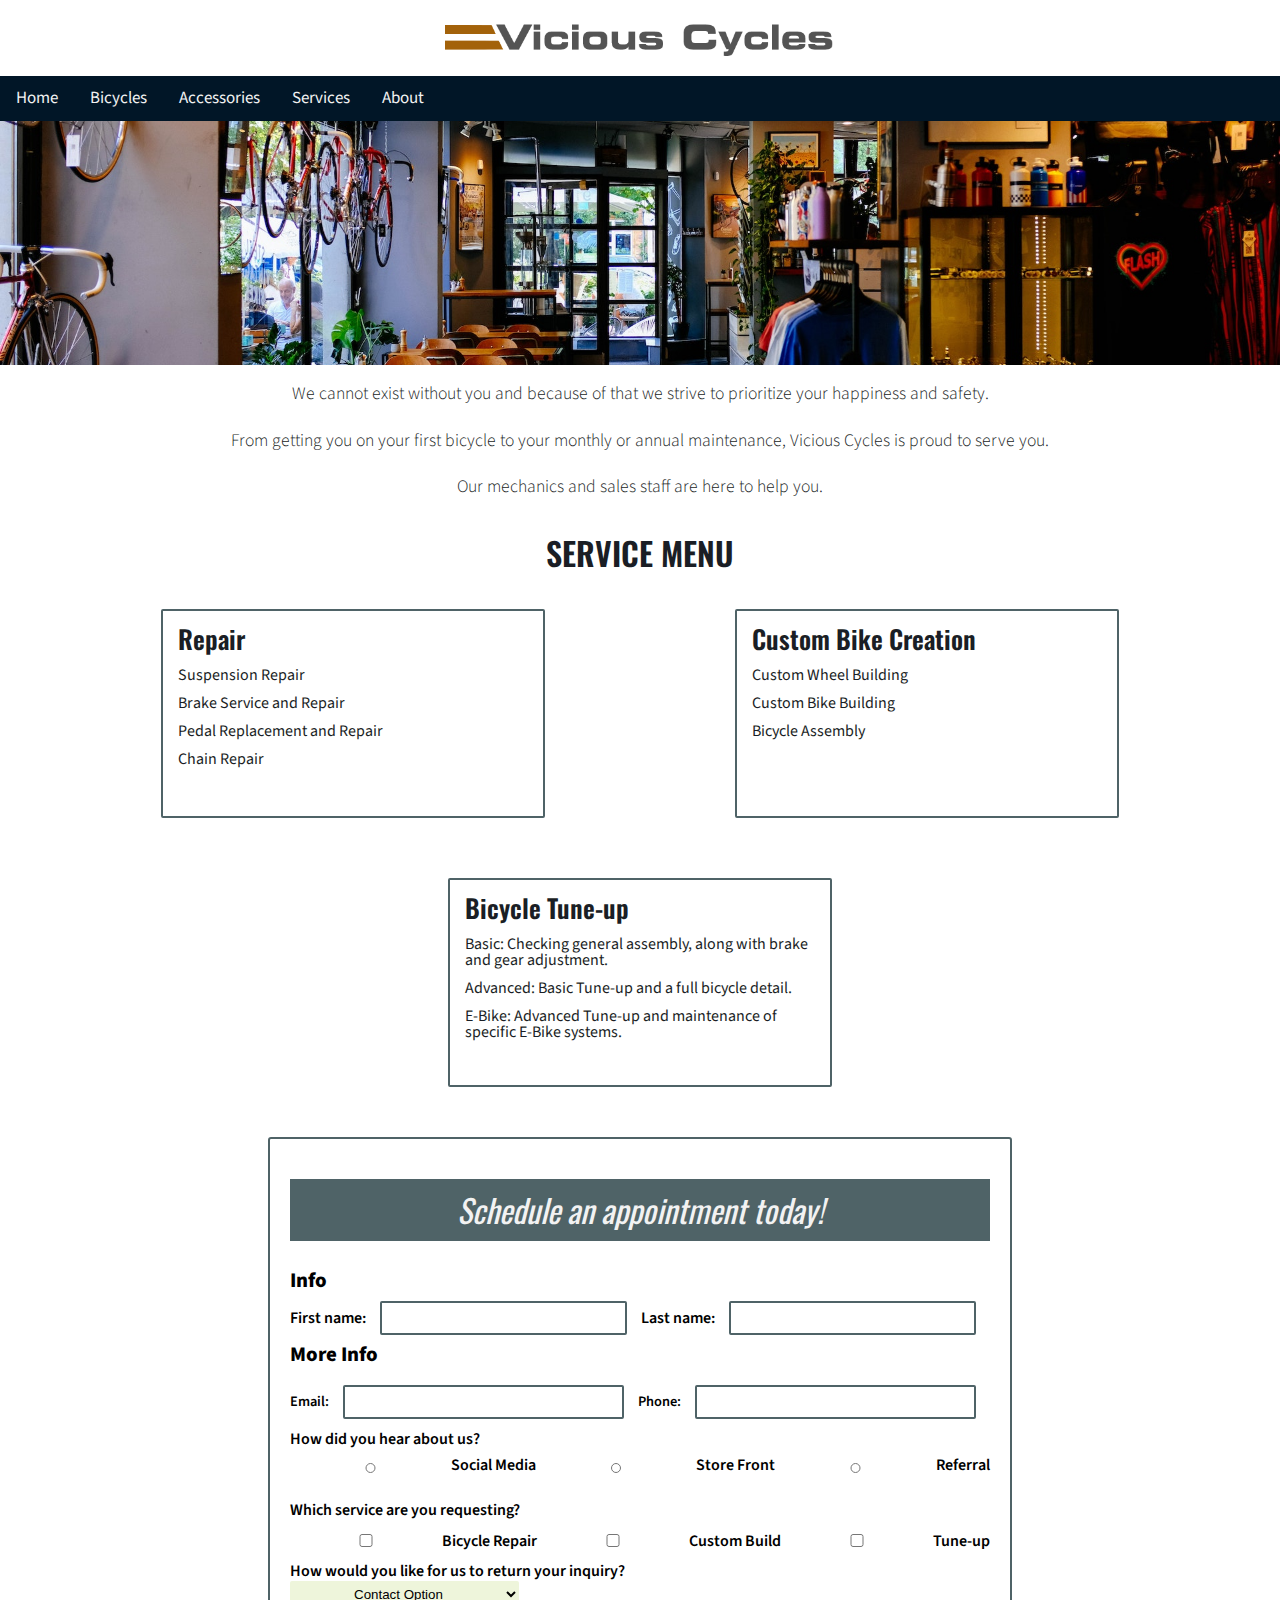
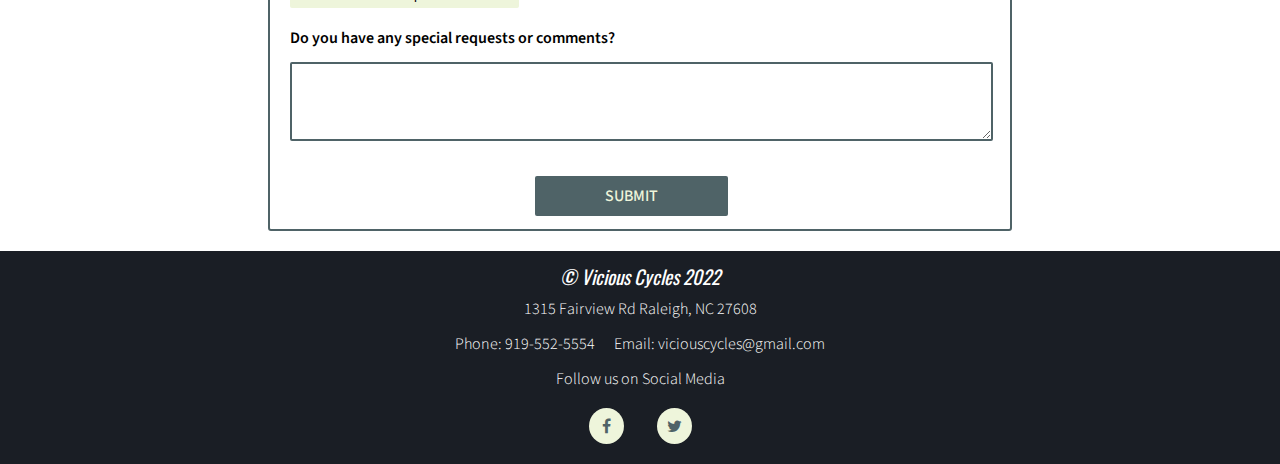
<file: html/services.html>
<!DOCTYPE html>
<html lang="en">
<head>
    <link rel="stylesheet" href="css/styles.css">
	<title>Vicious Cycles</title>
  <meta charset="utf-8">
  <meta http-equiv="X-UA-Compatible" content="IE=edge">
  <meta name="viewport" content="width=device-width, initial-scale=1.0">
  <link rel="preconnect" href="https://fonts.googleapis.com">
<link rel="preconnect" href="https://fonts.gstatic.com" crossorigin>
<link href="https://fonts.googleapis.com/css2?family=Oswald:wght@600&family=Source+Sans+Pro&display=swap" rel="stylesheet"> 
  <!-- Add icon library -->
<link rel="stylesheet" href="https://cdnjs.cloudflare.com/ajax/libs/font-awesome/4.7.0/css/font-awesome.min.css">
</head>
<body>
    <header>
		<!-- LOGO -->
		<a href="../index.html"><img class="logo" src="images/vicious-cycles-logo.png" alt="Vicious Cycles Logo"></a>
		<!-- NAVIGATION MENU -->
        <nav class="nav" id="webnav">
				<!-- <ul class="nav-links"> -->
				<!-- NAVIGATION MENUS -->
				<div class="menu">
					<ul class="nav-links">
						<li><a href="../index.html">Home</a></li>
						<li><a href="bicycles.html">Bicycles</a></li>
						<li><a href="accessories.html">Accessories</a></li>
						<li><a href="services.html">Services</a></li>
						<li><a href="about.html">About</a></li>
				</ul>
				</div>
			<!-- </ul> -->
        </nav>
    </header>
	<main id="page-container">
		<!-- services Splash -->
			<section id="vc-shop">
				<img src="images/interior.jpg" alt="Vicious Cycles Store Interior" class="vc-store">
				<p>We cannot exist without you and because of that we strive to prioritize your happiness and safety.</p>
				<p>From getting you on your first bicycle to your monthly or annual maintenance, Vicious Cycles is proud to serve you.</p> 
					<p>Our mechanics and sales staff are here to help you.</p>
				<h2>Service Menu</h2>
				<div id="shop-articles">
					<article class="service-repair">
						<h3>Repair</h3>
						<ul>
							<li>Suspension Repair</li>
							<li>Brake Service and Repair</li>
							<li>Pedal Replacement and Repair</li>
							<li>Chain Repair</li>
						</ul>
					</article>
					<article class="service-build">
						<h3>Custom Bike Creation</h3>
						<ul>
							<li>Custom Wheel Building</li>
							<li>Custom Bike Building</li>
							<li>Bicycle Assembly</li>
						</ul>
					</article>
					<article class="tune-up">
						<h3>Bicycle Tune-up</h3>
						<ul>
							<li>Basic: Checking general assembly, along with brake and gear adjustment.</li>
							<li>Advanced: Basic Tune-up and a full bicycle detail.</li>
							<li>E-Bike: Advanced Tune-up and maintenance of specific E-Bike systems.</li>
						</ul>
					</article>
				</div>
			</section>
			<!--Services Forms-->
			<section id="schedule">
				<h2 class="schedule-headline">Schedule an appointment today!</h2>
				<form>
				<fieldset class="name">
					<legend>Info</legend>
					<label for="fname">First name:</label>
  					<input type="text" id="fname" name="fname">
  					<label for="lname">Last name:</label>
 					<input type="text" id="lname" name="lname">
				</fieldset>

				<fieldset class="name2">
					<legend>More Info</legend>
					<label for="email">Email:</label>
 					<input type="text" id="email" name="email">
					<label for="phone">Phone:</label>
 					<input type="text" id="phone" name="phone">
				</fieldset>

				<fieldset class="social"><legend>How did you hear about us?</legend>
					<input type="radio" id="social" name="fav_language" value="Social Media">
					<label for="social">Social Media</label>
					<input type="radio" id="store" name="fav_language" value="Store Front">
					<label for="store">Store Front</label>
					<input type="radio" id="referral" name="fav_language" value="Referral">
					<label for="referral">Referral</label>
				</fieldset>

				<fieldset class="service">
					<legend>Which service are you requesting?</legend>
					<input type="checkbox" id="repair" name="repair" value="Repair">
					<label for="repair">Bicycle Repair</label>
					<input type="checkbox" id="build" name="build" value="Custom Build">
					<label for="build">Custom Build</label>
					<input type="checkbox" id="tune-up" name="tune-up" value="Tune-up">
					<label for="tune-up">Tune-up</label>
				</fieldset>

				<fieldset class="contact-method">
					<legend>How would you like for us to return your inquiry?</legend>
						<select name="contact-method">
							<option value="0">Contact Option</option>
  							<option value="1">Email</option>
 							 <option value="2">Phone</option>
 							 <option value="3">Text</option>
						</select>
				  </fieldset>

				<fieldset class="requests">
					<legend>Do you have any special requests or comments?</legend>
						<textarea id="requests" name="requests" rows="5" cols="33">
						</textarea>
				</fieldset>

				<a href="services.html" class="submit-button">Submit</a>
				</form>	
			</section>
    </main>
	<footer class="footer">
		<div class="center-footer-text">
			<h3>&#169; Vicious Cycles 2022</h3>
			<p>1315 Fairview Rd Raleigh, NC 27608</p>
			<p><a href="tel:919-552-5554">Phone: 919-552-5554</a> <a href="mailto:viciouscycles@gmail.com" class="email">Email: viciouscycles@gmail.com</a></p>
			<p>Follow us on Social Media</p>
		</div>
		<div class="footer-social">
			<a href="https://www.facebook.com" target="_blank" class="fa fa-facebook"></a>
			<a href="https://twitter.com/i/flow/login" target="_blank" class="fa fa-twitter"></a>
		</div>
</footer>
</body>
</html>
</file>
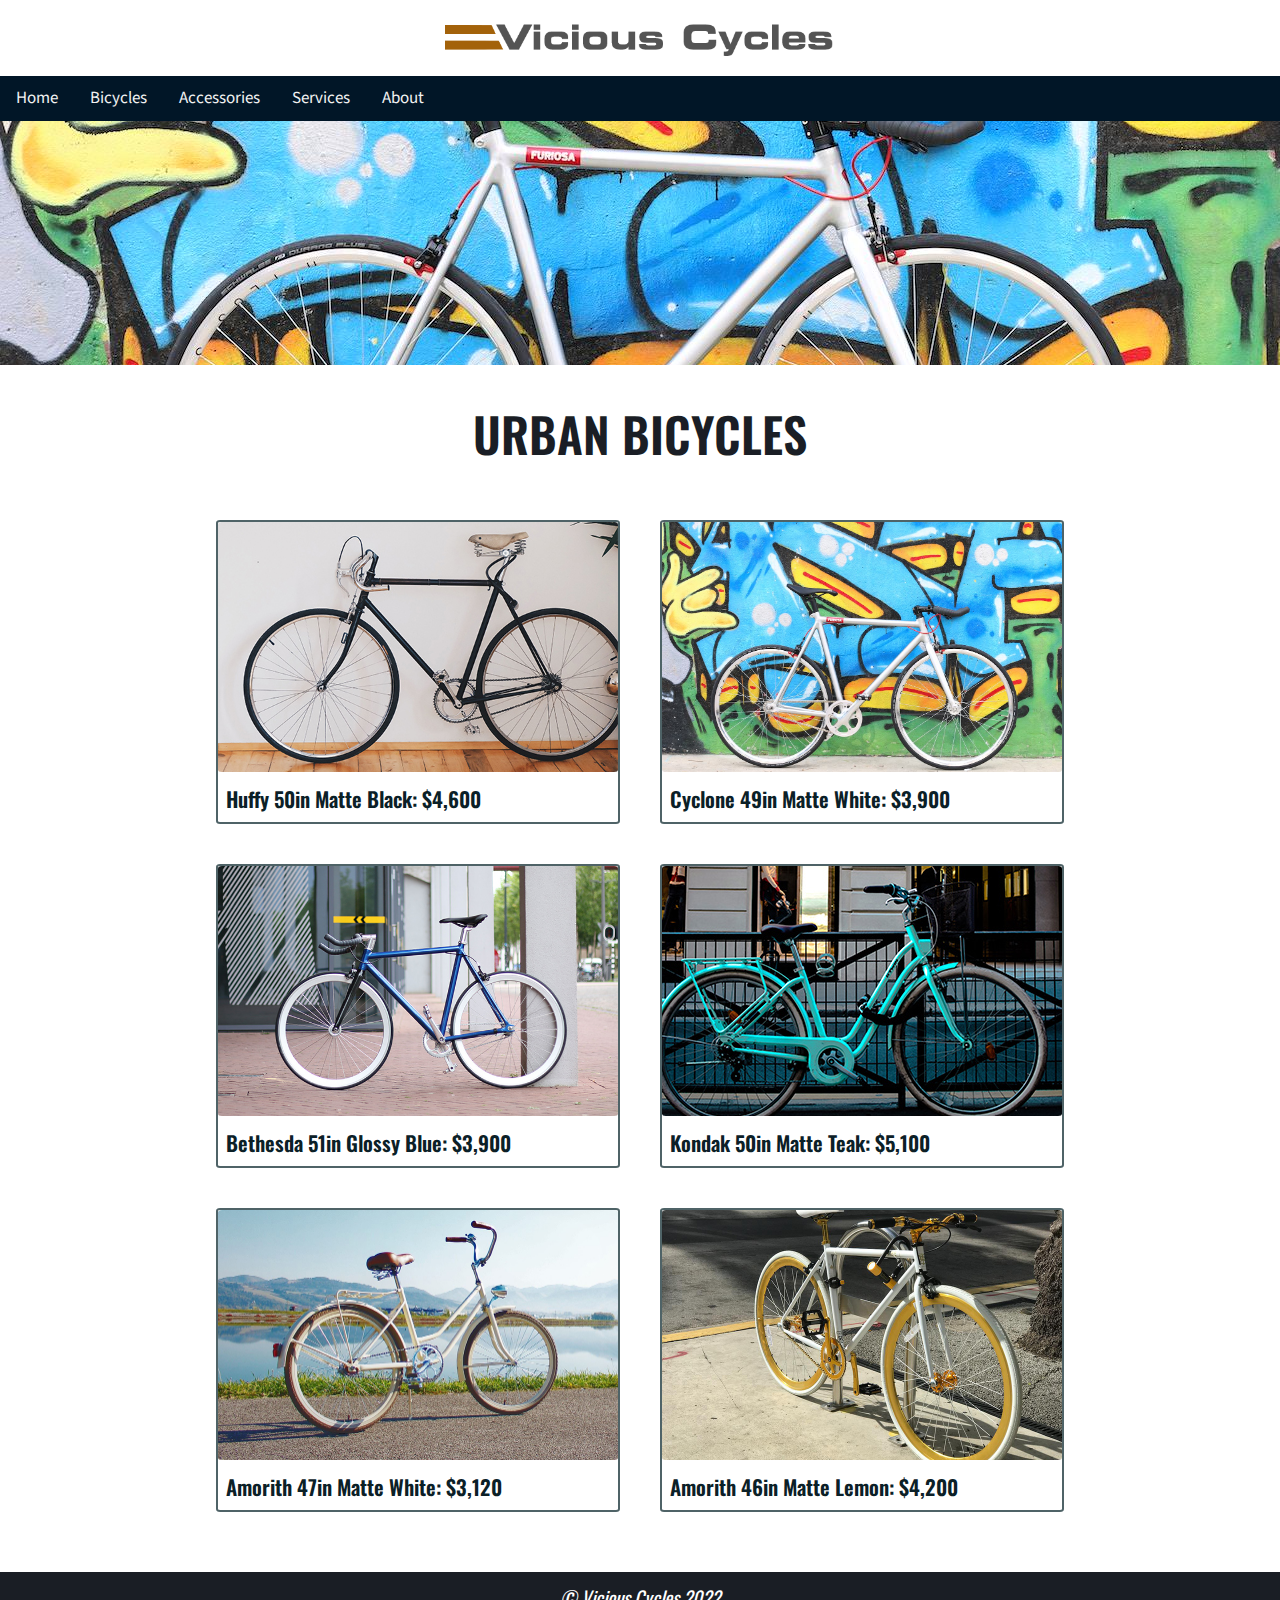
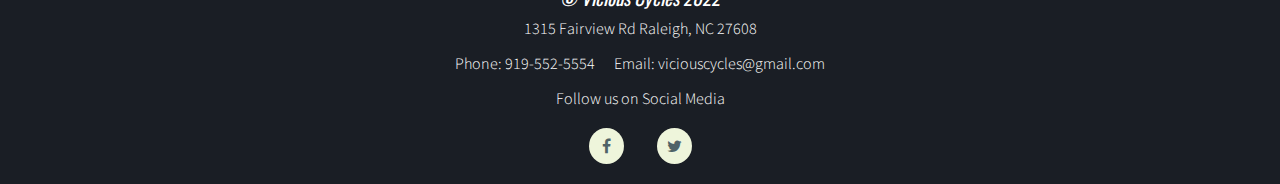
<file: html/urban-bicycles.html>
<!DOCTYPE html>
<html lang="en">
<head>
    <link rel="stylesheet" href="css/styles.css">
	<title>Vicious Cycles</title>
  <meta charset="utf-8">
  <meta http-equiv="X-UA-Compatible" content="IE=edge">
  <meta name="viewport" content="width=device-width, initial-scale=1.0">
  <link rel="preconnect" href="https://fonts.googleapis.com">
<link rel="preconnect" href="https://fonts.gstatic.com" crossorigin>
<link href="https://fonts.googleapis.com/css2?family=Oswald:wght@600&family=Source+Sans+Pro&display=swap" rel="stylesheet"> 
  <!-- Add icon library -->
<link rel="stylesheet" href="https://cdnjs.cloudflare.com/ajax/libs/font-awesome/4.7.0/css/font-awesome.min.css">
</head>
<body>
    <header>
		<!-- LOGO -->
		<a href="../index.html"><img class="logo" src="images/vicious-cycles-logo.png" alt="Vicious Cycles Logo"></a>
		<!-- NAVIGATION MENU -->
        <nav class="nav" id="webnav">
				<!-- <ul class="nav-links"> -->
				<!-- NAVIGATION MENUS -->
				<div class="menu">
					<ul class="nav-links">
						<li><a href="../index.html">Home</a></li>
						<li><a href="bicycles.html">Bicycles</a></li>
						<li><a href="accessories.html">Accessories</a></li>
						<li><a href="services.html">Services</a></li>
						<li><a href="about.html">About</a></li>
				</ul>
				</div>
			<!-- </ul> -->
        </nav>
    </header>
    <main id="page-container">
		<section id="accessories-page">
			<img src="images/urban-bikes/bike-graffiti.jpg" alt="Vicious Cycles Bicycle Splash Image" class="vc-store">
			<h1>Urban Bicycles</h1>
			<!--Urban Bicycle Section-->
		<div class="accessories-container">
			<!--Bike Articles-->
			<article class="urban-item">
				<img src="images/urban-bikes/black-bike.jpg" alt="Close Up of a Bicycle Wheel">
				<h2>Huffy 50in Matte Black: $4,600</h2>
			</article>
			<article class="urban-item">
				<img src="images/urban-bikes/bike-graffiti.jpg" alt="Close Up of a Bicycle Wheel">
				<h2>Cyclone 49in Matte White: $3,900</h2>
			</article>
			<article class="urban-item">
				<img src="images/urban-bikes/blue-bike.jpg" alt="Close Up of a Bicycle Wheel">
				<h2>Bethesda 51in Glossy Blue: $3,900</h2>
			</article>
			<article class="urban-item">
				<img src="images/urban-bikes/teal-bike.jpg" alt="Close Up of a Bicycle Wheel">
				<h2>Kondak 50in Matte Teak: $5,100</h2>
			</article>
			<article class="urban-item">
				<img src="images/urban-bikes/white-bike.jpg" alt="Close Up of a Bicycle Wheel">
				<h2>Amorith 47in Matte White: $3,120</h2>
			</article>
			<article class="urban-item">
				<img src="images/urban-bikes/yellow-white.jpg" alt="Close Up of a Bicycle Wheel">
				<h2>Amorith 46in Matte Lemon: $4,200</h2>
			</article>
		</div>
		</section>	
    </main>
	<footer class="footer">
		<div class="center-footer-text">
			<h3>&#169; Vicious Cycles 2022</h3>
			<p>1315 Fairview Rd Raleigh, NC 27608</p>
			<p><a href="tel:919-552-5554">Phone: 919-552-5554</a> <a href="mailto:viciouscycles@gmail.com" class="email">Email: viciouscycles@gmail.com</a></p>
			<p>Follow us on Social Media</p>
		</div>
		<div class="footer-social">
			<a href="https://www.facebook.com" target="_blank" class="fa fa-facebook"></a>
			<a href="https://twitter.com/i/flow/login" target="_blank" class="fa fa-twitter"></a>
		</div>
</footer>
</body>
</html>
</file>
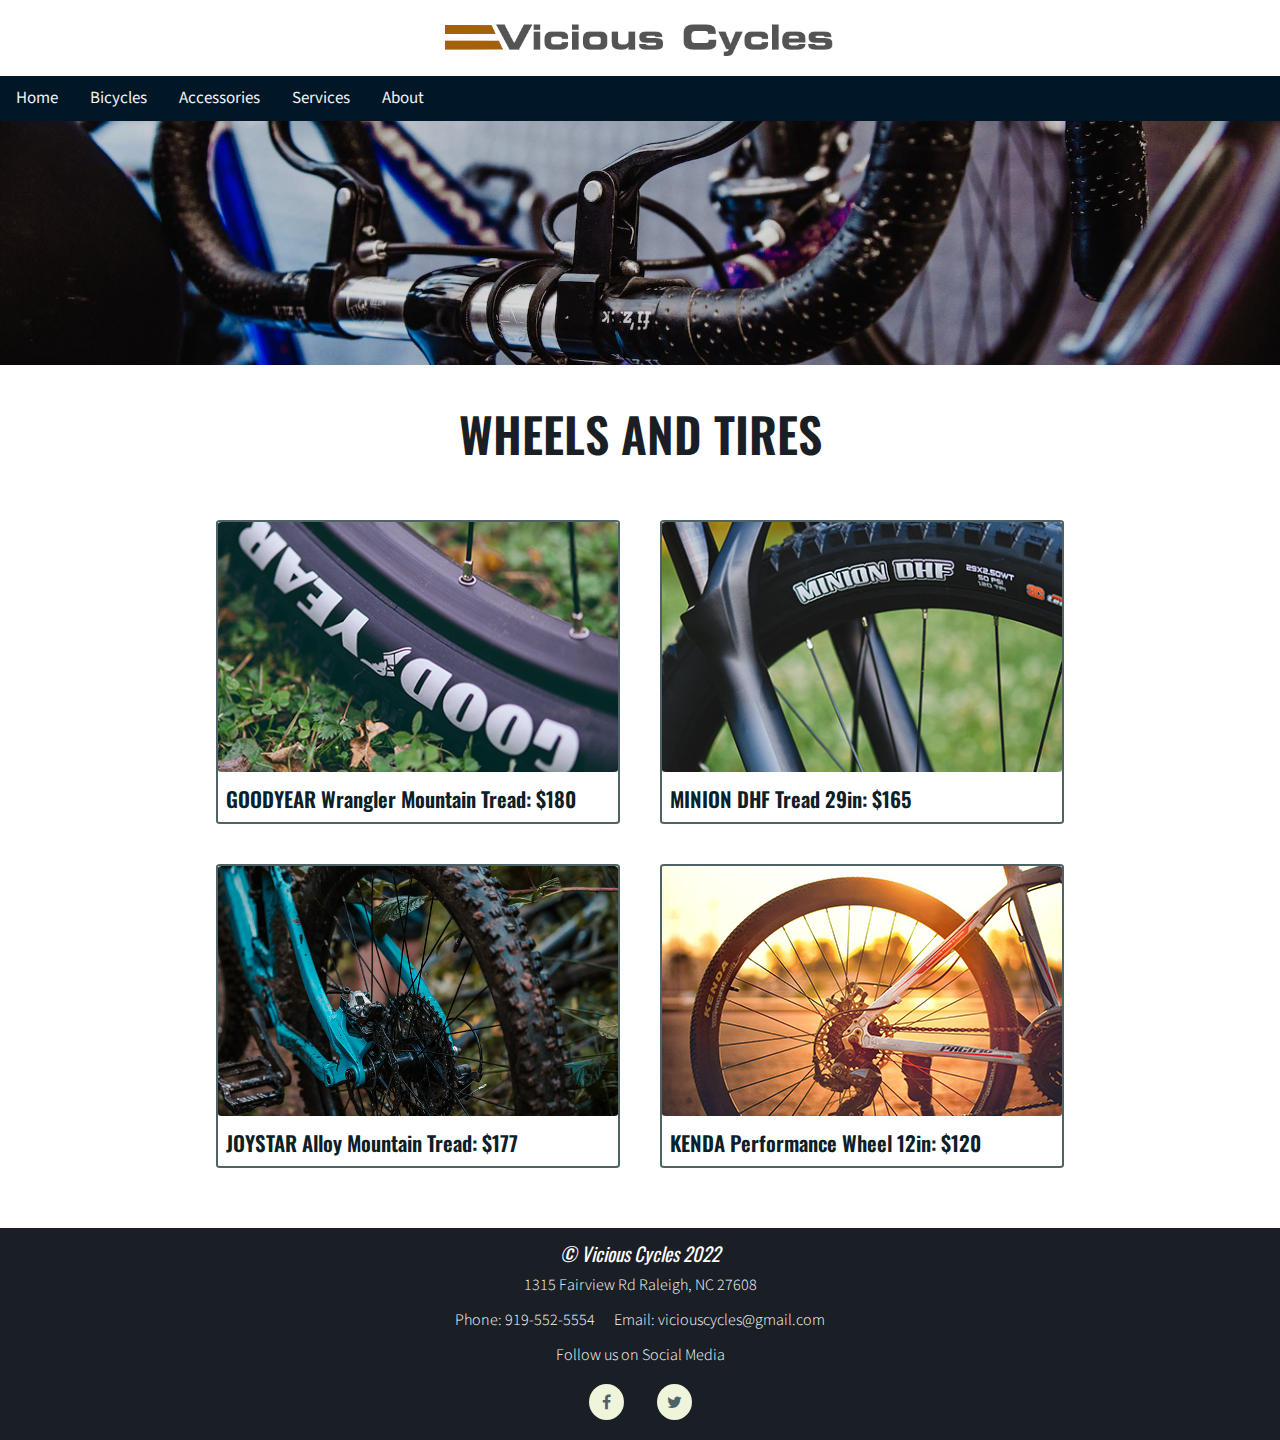
<file: html/wheels.html>
<!DOCTYPE html>
<html lang="en">
<head>
    <link rel="stylesheet" href="css/styles.css">
	<title>Vicious Cycles</title>
  <meta charset="utf-8">
  <meta http-equiv="X-UA-Compatible" content="IE=edge">
  <meta name="viewport" content="width=device-width, initial-scale=1.0">
  <link rel="preconnect" href="https://fonts.googleapis.com">
<link rel="preconnect" href="https://fonts.gstatic.com" crossorigin>
<link href="https://fonts.googleapis.com/css2?family=Oswald:wght@600&family=Source+Sans+Pro&display=swap" rel="stylesheet"> 
  <!-- Add icon library -->
<link rel="stylesheet" href="https://cdnjs.cloudflare.com/ajax/libs/font-awesome/4.7.0/css/font-awesome.min.css">
</head>
<body>
    <header>
		<!-- LOGO -->
		<a href="../index.html"><img class="logo" src="images/vicious-cycles-logo.png" alt="Vicious Cycles Logo"></a>
		<!-- NAVIGATION MENU -->
        <nav class="nav" id="webnav">
				<!-- <ul class="nav-links"> -->
				<!-- NAVIGATION MENUS -->
				<div class="menu">
					<ul class="nav-links">
						<li><a href="../index.html">Home</a></li>
						<li><a href="bicycles.html">Bicycles</a></li>
						<li><a href="accessories.html">Accessories</a></li>
						<li><a href="services.html">Services</a></li>
						<li><a href="about.html">About</a></li>
				</ul>
				</div>
			<!-- </ul> -->
        </nav>
    </header>
    <main id="page-container">
		<section id="accessories-page">
			<img src="images/accessories-splash.jpg" alt="Vicious Cycles Bicycle Splash Image" class="vc-store">
			<h1>Wheels and Tires</h1>
			<!--Wheels Sections-->
		<div class="accessories-container">
			<article class="urban-item">
				<img src="images/wheels/tire1.jpg" alt="Close Up of a Bicycle Tire">
				<h2>GOODYEAR Wrangler Mountain Tread: $180</h2>
			</article>
			<article class="urban-item">
				<img src="images/wheels/wheel1.jpg" alt="Close Up of a Bicycle Wheel">
				<h2>MINION DHF Tread 29in: $165</h2>
			</article>
			<article class="urban-item">
				<img src="images/wheels/wheel2.jpg" alt="Close Up of a Bicycle Wheel">
				<h2>JOYSTAR Alloy Mountain Tread: $177</h2>
			</article>
			<article class="urban-item">
				<img src="images/wheels/wheel3.jpg" alt="Close Up of a Bicycle Wheel">
				<h2>KENDA Performance Wheel 12in: $120</h2>
			</article>
		</div>
		</section>
    </main>
	<footer class="footer">
		<div class="center-footer-text">
			<h3>&#169; Vicious Cycles 2022</h3>
			<p>1315 Fairview Rd Raleigh, NC 27608</p>
			<p><a href="tel:919-552-5554">Phone: 919-552-5554</a> <a href="mailto:viciouscycles@gmail.com" class="email">Email: viciouscycles@gmail.com</a></p>
			<p>Follow us on Social Media</p>
		</div>
		<div class="footer-social">
			<a href="https://www.facebook.com" target="_blank" class="fa fa-facebook"></a>
			<a href="https://twitter.com/i/flow/login" target="_blank" class="fa fa-twitter"></a>
		</div>
</footer>>
</body>
</html>
</file>
<file: html/css/styles.css>
/*Web Reset*/

/* http://meyerweb.com/eric/tools/css/reset/ v2.0 | 20110126 License: none (public domain)
*/

html, body, div, span, applet, object, iframe,
h1, h2, h3, h4, h5, h6, p, blockquote, pre,
a, abbr, acronym, address, big, cite, code,
del, dfn, em, img, ins, kbd, q, s, samp,
small, strike, strong, sub, sup, tt, var,
b, u, i, center,
dl, dt, dd, ol, ul, li,
fieldset, form, label, legend,
table, caption, tbody, tfoot, thead, tr, th, td,
article, aside, canvas, details, embed, 
figure, figcaption, footer, header, hgroup, 
menu, nav, output, ruby, section, summary,
time, mark, audio, video {
	margin: 0;
	padding: 0;
	border: 0;
	font-size: 100%;
	font: inherit;
	vertical-align: baseline;
}
/* HTML5 display-role reset for older browsers */
article, aside, details, figcaption, figure, 
footer, header, hgroup, menu, nav, section {
	display: block;
}
body {
	line-height: 1;
  font-family: 'Source Sans Pro', sans-serif;
}
h1, h2, h3{
  font-family: 'Oswald', sans-serif;
}
ol, ul {
	list-style: none;
}
blockquote, q {
	quotes: none;
}
blockquote:before, blockquote:after,
q:before, q:after {
	content: '';
	content: none;
}
table {
	border-collapse: collapse;
	border-spacing: 0;
}

/*general styling*/
nav{
    background-color: #011627;
    overflow: hidden;
    width: 100%;
}
nav a{
    float: left;
    display: block;
    color: #f2f2f2;
    text-align: center;
    padding: 14px 16px;
    text-decoration: none;
    font-size: 17px;   
}
#page-container{
  height: 100%;
  position: relative;
}
/* Change the color of links on hover */
.nav a:hover {
    background-color: #20A4F3;
    color: black;
  }
  /* Add an active class to highlight the current page */
  .topnav a.active {
    background-color: #BEE9E8;
    color: white;
  }
.logo{
  padding: 20px;
  margin: auto;
  text-align: center;
  width:40%; 
  height:auto; 
  max-width:400px;
  min-width: 200px;
  display: block;
}
/*nav for mobile */
@media screen and (min-width: 300px) and (max-width: 700px) {
  #page-container2{
    height: 400px;
    position: relative;
  }
  nav a{
    display: block;
    color: #f2f2f2;
    text-align: center;
    padding: 14px 16px;
    text-decoration: none;
    font-size: .8rem;  
}
}
/*footer*/
.footer{
	margin: 0;
  padding: 0;
  background-color:#1A1E25;
  color: white;
	position: absolute;
  width: 100%;
}
footer a{
  text-decoration: none;
}
footer .email{
  margin-left: 1rem;
}
.center-footer-text{
    
    font-weight: 300;
    font-style: normal;
    font-size: 1rem;
    display: inline;
    padding: 10px;
    text-align: center;
    position: sticky;
}
.center-footer-text h3{
    font-weight: 400;
    font-style: italic;
    font-size: 1.2rem;
    margin-bottom: 10px;
}
.center-footer-text p{
    margin-bottom: 11px;
    line-height: 150%;
}
.center-footer-text a{
    text-align: center;
}
hr{
    width: 50%;
    margin-top: 30px;
    margin-bottom: 15px;
    border-radius: 20px;
}
/* footer social media icons*/
.footer{
	margin: 0;
  padding: 0;
  overflow: hidden;
  background-color:#1A1E25;
  color: white;
	width: 100%;
	position: absolute;
}
.center-footer-text{
    
    font-weight: 300;
    font-style: normal;
    font-size: 1rem;
    display: inline;
    padding: 10px;
    text-align: center;
    position: sticky;

}
.center-footer-text h6{
    
    font-weight: 400;
    font-style: italic;
    font-size: 1.2rem;
    margin-bottom: 10px;
}
.center-footer-text p{
    margin-bottom: 11px;
    line-height: 150%;
}
.center-footer-text a{
    text-align: center;
}
hr{
    width: 50%;
    margin-top: 30px;
    margin-bottom: 15px;
    border-radius: 20px;
}
footer, a{
    display: inline;
    text-align: center;
    color: white;
}
.fa-facebook {
    background: #EEF5DB;
    color: #4F6367;
    border-radius:50%;
    width: 15px;
    text-decoration: none;
    font-size: 10px;
    padding: 10px;
    margin-left: 15px;
    margin-right: 15px;
    margin-bottom: 20px;
    margin-top: -10px;
  }
  .fa-twitter {
    background: #EEF5DB;
    color: #4F6367;
    border-radius:50%;
    width: 15px;
    text-decoration: none;
    font-size: 10px;
    padding: 10px;
    margin-left: 15px;
    margin-right: 15px;
    margin-bottom: 20px;
    margin-top: -10px;
  }
  /* footer mobile*/
  @media screen and (max-width: 640px) {
    .footer{
      margin: 0;
      padding: 0;
      background-color:#1A1E25;
      color: white;
      width: 100%;
      position: absolute;
    }
    .center-footer-text{
        font-weight: 300;
        font-style: normal;
        font-size: .8rem;
        display: inline;
        padding: 10px;
        text-align: center;
        position: sticky;
    }
    .center-footer-text h6{
        font-weight: 400;
        font-style: italic;
        font-size: 1.2rem;
        margin-bottom: 10px;
    }
    .center-footer-text p{
        margin-bottom: 11px;
        line-height: 150%;
    }
    .center-footer-text a{
        text-align: center;
    }
    hr{
        width: 50%;
        margin-top: 30px;
        margin-bottom: 15px;
        border-radius: 20px;
    }
    footer, a{
        display: inline;
        text-align: center;
        color: white;
    }
    .fa-facebook{
        background: #EEF5DB;
        color: #4F6367;
        border-radius:50%;
        width: 15px;
        text-decoration: none;
        font-size: 10px;
        padding: 10px;
        margin-left: 15px;
        margin-right: 15px;
        margin-bottom: 20px;
        margin-top: -10px;
      }
      .fa-twitter {
        background: #EEF5DB;
        color: #4F6367;
        border-radius:50%;
        width: 15px;
        text-decoration: none;
        font-size: 10px;
        padding: 10px;
        margin-left: 15px;
        margin-right: 15px;
        margin-bottom: 20px;
        margin-top: -10px;
      }
  }
  /* Home page styling*/
  /*hero image style*/
  #hero-image{
    background-image: linear-gradient(rgba(0, 0, 0, 0.5), rgba(0, 0, 0, 0.5)), url("images/hero.jpg");
    height: 500px;
    background-position: center;
    background-repeat: no-repeat;
    background-size: cover;
    position: relative;
  }
  .hero-text {
    text-align: center;
    position: absolute;
    top: 50%;
    left: 50%;
    transform: translate(-50%, -50%);
    color: white;
  }
  .hero-text h1{
    font-weight: 600;
    font-size: 3rem;
    margin-bottom: 30px;
    text-transform: uppercase;
  }
  .hero-text p{  
    font-weight: 400;
    font-style: italic;
    font-size: 2rem;
    margin-bottom: 30px;
    line-height: 150%;
  }
  .browse-button{
    border-radius: 2px;
    padding: 12px 70px;
    width: 345px;
    font-weight: 600 !important;
    font-size: 1em;
    border: none;
    background-color: #f2f2f2;
    text-transform: uppercase;
    color: #1A1E25;
    text-decoration: none;
  }
  .browse-button a{
    text-decoration: none;
    color: #1A1E25;
  }
  .browse-button:hover{
    background-color: #7A9E9F;
    text-transform: uppercase;
  }
  .book-button{
    border-radius: 2px;
    padding: 10px;
    margin-top: 40px;
    margin-bottom: 40px;
    font-weight: 600 !important;
    font-size: 1em;
    border: none;
    background-color: white;
    text-transform: uppercase;
    text-transform: uppercase;
    color: #1A1E25;
  }
  .book-button a{
    text-decoration: none;
    color: #1A1E25;
  }
  .book-button:hover{
    background-color: #7A9E9F;
    text-transform: uppercase;
  }
  /* Homepage Shop Section */
  #home-shop{
    background-image: linear-gradient(rgba(0, 0, 0, 0.5), rgba(0, 0, 0, 0.5)), url("images/shop.jpg");
    height: 300px;
    background-position: center;
    background-repeat: no-repeat;
    background-size: cover;
    position: relative;
    padding-bottom: 20px;
  }
  .visit-shop{
    text-align: center;
    position: absolute;
    top: 50%;
    left: 50%;
    transform: translate(-50%, -50%);
    color: white;
  }
  .visit-shop h2{
    font-weight: 600;
    font-size: 3rem;
    margin-top: 30px;
    margin-bottom: 50px;
    text-align: center;
    text-transform: uppercase;
    color: white;
    top: 40%;
    left: 50%;
  }
.visit-shop p{
    font-weight: 200;
    font-style: normal;
    font-size: 1.25rem;
    margin-bottom: 25px;
    text-align: center;
    top: 50%;
    left: 50%;
    color: #EEF5DB;
    line-height: 150%;
}
.book-button{
  border-radius: 2px;
  margin: 30px;
  padding: 15px;
  width: 145px;
  font-weight: 500;
  font-size: 1em;
  border: none;
  background-color: #EEF5DB;
  text-transform: uppercase;
  text-decoration: none;
  color: #1A1E25;
}
.book-button a{
  text-decoration: none;
  color: #0B2027;
}
.book-button:hover{
  background-color: #7A9E9F;
  text-transform: uppercase;
}
/*shop section mobile*/
@media screen and (max-width: 640px) {
  #home-shop{
    background-image: linear-gradient(rgba(0, 0, 0, 0.5), rgba(0, 0, 0, 0.5)), url("images/shop.jpg");
    background-position: center;
    background-repeat: no-repeat;
    background-size: cover;
    position: relative;
    padding-bottom: 20px;
  }
  .visit-shop h2{
    font-weight: 600;    
    font-size: 2rem;
    margin-bottom: 30px;
    text-align: center;
    text-transform: uppercase;
    color: white;
    top: 50%;
    left: 50%;
}
.browse-button{
  border-radius: 2px;
  padding: 12px 70px;
  width: 345px;
  font-weight: 600 !important;
  font-size: 1rem;
  border: none;
  background-color: #f2f2f2;
  text-transform: uppercase;
  color: #1A1E25;
  text-decoration: none;
}
.book-button{
  border-radius: 2px;
  padding: 12px 70px;
  width: 345px;
  font-weight: 600 !important;
  font-size: 1rem;
  border: none;
  background-color: #f2f2f2;
  text-transform: uppercase;
  color: #1A1E25;
  text-decoration: none;
}
}
/*shop section tablet*/
@media screen and (min-width: 641px) and (max-width:1000px){
  .visit-shop h2{
    font-weight: 600;
    font-size: 2rem;
    margin-bottom: 15px;
    text-align: center;
    text-transform: uppercase;
    color: white;
    top: 50%;
    left: 50%;
}
}
/* Services Page*/
#vc-shop{
  width: 100%;
}
#vc-shop p{
  font-weight: 400;
  font-style: normal;
  font-size: 1rem;
  margin: auto;
  text-align: center !important;
  color: #1A1E25;
  top: 50%;
  left: 50%;
  line-height: 1.2 !important;
}
#vc-shop h2{
    font-weight: 600;
    font-size: 2rem;
    margin-top: 40px;
    margin-bottom: 10px;
    text-align: center;
    text-transform: uppercase;
    color: #1A1E25;
    top: 50%;
    left: 50%;
}
.vc-store{
  width: 100%;
  height: 244px;
  object-fit: cover;
  position: relative;
}
#schedule{
  width: 100%;
  padding: 2.5rem;
  align-content: center;
  display: flex;
}
/*styling for all 3 articles*/
#shop-articles{
  left: 50%;
  transform: translate(-50%);
  display: flex;
  flex-wrap: wrap;
  text-align: left;
  justify-content: space-evenly;
  position: relative;
}
/*mobile articles*/
@media screen and (max-width:900px){
  #shop-articles{
    display: inline-block !important;
    position: relative;
    margin: 0;
  }
  .service-repair{
    display: flex;
    display: inline-block;
    text-align: left;
    position: relative;
    border: 3px solid #4F6367;
    padding: 15px;
    width: 300px !important;
    height: 175px;
    border-radius: 2px;
  }
  .service-build{
  display: flex;
   display: inline-block;
   text-align: left;
   position: relative;
   border: 3px solid #4F6367;
   padding: 15px;
   width: 300px !important;
   height: 175px;
   border-radius: 2px;
   }
   .tune-up{
    display: flex;
   display: inline-block;
   text-align: left;
   position: relative;
   border: 3px solid #4F6367;
   padding: 15px;
   max-width: 300px !important;
   height: 175px;
   border-radius: 2px;
   }
}
/* left article*/
.service-repair{
  display: flex;
  display: inline-block;
  text-align: left;
  position: relative;
  border: 2px solid #4F6367;
  padding: 15px;
  margin: 30px;
  width: 350px;
  height: 175px;
  border-radius: 2px;
  flex-shrink: 0;  
}
.service-repair h3{
  font-weight: 600;
  font-size: 1.6rem;
  color: #1A1E25;
  margin-bottom: 15px;
  text-align: left;
}
.service-repair ul li{
  text-align: left;
  font-weight: 400;
  font-style: normal;
  font-size: 1rem;
  color: #1A1E25;
  margin-bottom: 12px;
}
/* middle article*/
.service-build{
  display: flex;
  display: inline-block;
  text-align: left;
  position: relative;
  padding: 15px;
  margin: 30px;
  width: 350px;
  height: 175px; 
  border: 2px solid #4F6367;
  border-radius: 2px;
  flex-shrink: 0;  
 }
 .service-build h3{
   font-weight: 600;
   font-size: 1.6rem;
   margin-bottom: 15px;
   color: #1A1E25;
   text-align: left;
  }
 .service-build ul li{
    text-align: left;
    font-weight: 400;
    font-style: normal;
    font-size: 1rem;
    color: #1A1E25;
    margin-bottom: 12px;
 }
 /* right article*/
 .tune-up{
  display: flex;
  display: inline-block;
  text-align: left;
  position: relative;
  border: 2px solid #4F6367;
  padding: 15px;
  margin: 30px;
  width: 350px;
  height: 175px;
  border-radius: 2px;
  flex-shrink: 0;  
 }
 .tune-up h3{
  font-weight: 600;
  font-size: 1.6rem;
  margin-bottom: 15px;
  color: #1A1E25;
  text-align: left;
 }
 .tune-up ul li{
  text-align: left;
  font-weight: 400;
  font-style: normal;
  font-size: 1rem;
  color: #1A1E25;
  margin-bottom: 12px;
 }
 /*forms styling*/
 .schedule-headline{
  font-weight: 400;
  font-style: italic;
  font-size: 2rem;
  color: #f2f2f2;
  text-align: center;
  background:#4F6367;
  width: 100%;
  padding: 15px 0;
  margin: 30px 0;
}
#schedule{
  max-width: 700px;
  margin: 20px auto;
  height: 670px;
  z-index: inherit;
  padding: 10px 20px;
  display: flex;
  display: block;
  align-items: flex-start;
  position: relative;
  border: 2px solid #4F6367;
  border-radius: 3px;
}
/* form mobile*/
@media screen and (max-width:650px){
  #schedule{
  max-width: 400px;
  margin-bottom: 25px;
  height: 1050px;
  width: 330px; 
  position: relative;
  border: 2px solid #4F6367;
  border-radius: 3px;
  }
form{
margin-bottom: 20px;
  }
}
#vc-shop p{
  margin: 15px;
}
/* form tablet*/
@media screen and (min-width:651px) and (max-width:700px){
  #schedule{
    max-width: 500px;
    height: 1070px !important;
    width: 850px; 
    position: relative;
    border: 2px solid #4F6367;
    border-radius: 3px;
  }
}
/*name form*/
.name{
  font-weight: 600;
  font-style: normal;
  font-size: 1rem;
  position: relative;
  display: flex;
  flex-direction: row;
  margin-bottom: 10px;
  justify-content: flex-end;
  align-items: center;
  line-height: 20px; 
}
.name legend{
  margin-bottom: 10px;
  font-size: 1.3rem;
  font-weight: 800;
}
.name input{
  border-radius: 2px;
  border: 1px solid #4F6367;
  margin-bottom: 1%;
  flex: 20px;
  padding-right: 2%;
  display: inline;
  height: 10px;
}
.name input[type=text]{
  border-radius: 2px;
  margin: 0 2%;
  display: inline-block;
  border: .5px solid #4F6367;
  padding: 10px 30px;
}
/* name mobile*/
@media screen and (max-width:700px){
  .name{
    width: 300px;
    display: flex;
    flex-direction: column;
    margin: 0 !important;
  }
}
/*name2 form*/
.name2{
  font-weight: 600;
  font-style: normal;
  font-size: .9rem;
  position: relative;
  display: flex;
  flex-direction: row;
  margin-bottom: 10px;
  justify-content: flex-end;
  align-items: center;
  line-height: 20px;
}
.name2 legend{
  margin-bottom: 20px;
  font-size: 1.3rem;
  font-weight: 800;
}
.name2 input{
  border-radius: 2px;
  border: 1px solid #4F6367;
  margin-bottom: 1%;
  flex: 20px;
  padding-right: 2%;
  display: inline;
  height: 10px;
}
.name2 input[type=text]{
  border-radius: 2px;
  margin: 0 2%;
  display: inline-block;
  border: .5px solid #4F6367;
  padding: 10px 30px;
}
/* social mobile*/
@media screen and (max-width:700px){
  .name2 {
    width: 300px;
    padding: 0 !important;
    margin: 25px 0!important;
    display: flex;
    flex-direction: column;
  }
}
/*social form*/
.social {
  font-weight: 600;
  font-style: normal;
  font-size: 1rem;
  position: relative;
  display: flex;
  flex-direction: row;
  margin-bottom: 20px;
  justify-content: center;
  align-items: center;
  line-height: 20px;
}
.social input {
  border-radius: 2px;
  border: 1px solid #4F6367;
  margin-bottom: 1%;
  flex: 20px;
  height: 10px;
}
/* social mobile*/
@media screen and (max-width:700px){
  .social {
    margin: 20px 0;
    width: 300px;
    padding: 0 !important;
    display: inline;
    font-size: 1rem;
  }
}
/*service form*/
.service {
  font-weight: 600;
  font-style: normal;
  font-size: 1rem;
  position: relative;
  display: flex;
  flex-direction: row;
  justify-content: center;
  align-items: center;
  line-height: 20px;
}
.service input{
   border-radius: 2px;
   border: 1px solid #4F6367;
   flex: auto;
}
/* service mobile*/
@media screen and (max-width:700px){
  .service{
    width: 300px;
    margin: 20px 0;
    padding: 0 !important;
    display: inline;
    font-size: 1rem;
  }
}
/*contact-method*/
.contact-method {
  font-weight: 600;
  font-style: normal;
  font-size: 1rem;
  position: relative;
  display: flex;
  display: inline;
  flex-direction: row;
  margin-bottom: 20px;
  line-height: 20px;
}
.contact-method select{
  position: relative;
}
.contact-method select {
  background-color: #EEF5DB;
  border: hidden;
  border-radius: 2px;
  padding: 5px 60px;
  border-color: #1A1E25 transparent transparent transparent;
}
.contact-selected:after{
  position: absolute;
  top: 14px;
  right: 10px;
  width: 0;
  height: 0;
  border: 2px solid transparent;
  border-radius: 2px;
  border-color: #1A1E25 transparent transparent transparent;
}
.select-items {
  position: absolute;
  background-color: #EEF5DB;
  top: 100%;
  left: 0;
  right: 0;
  z-index: 99;
}
.contact-method label{
  font-style: oblique;
  padding: 0 1%;
}
.contact-method input {
   border-radius: 2px;
   border: 1px solid #1A1E25;
   margin-bottom: 1%;
   flex: auto;
   padding-right: 2%;
}
/* contact-method mobile*/
@media screen and (max-width:700px){
  .contact-method {
    width: 300px;
    margin: 20px 0;
    padding: 0 !important;
    margin: 0 !important;
    display: inline;
    font-size: 1rem;
  }
  .contact-method select{
    margin-bottom: 12px;
  }
}
/*requests form*/
.requests {
  font-weight: 600;
  font-style: normal;
  font-size: 1rem;
  position: relative;
  display: flex;
  flex-direction: row;
  margin-bottom: 20px;
  justify-content: center;
  align-items: center;
  line-height: 20px;
}
.requests textarea {
   border-radius: 2px;
   border: 2px solid #4F6367;
   margin: 2% 0;
   flex:content;
   padding: 0 210px;
   color:#0B2027; 
}
/* requests mobile*/
@media screen and (max-width:700px){
  .requests{
    width: 300px;
    padding: 0 !important;
    margin: 20px 0!important;
    display: inline;
    font-size: 1rem;
  }
  .requests textarea{
    margin-bottom: 12px;
    border-radius: 2px;
    border: 2px solid #4F6367;
    display: inline-block;
    padding: 0 40px;
  }
}
/*submit button*/
.submit-button{
  display: flex;
  display: inline-block;
  border-radius: 2px;
  padding: 12px 70px;
  margin-bottom:25px;
  font-weight: 500;
  font-size: 1em;
  border: none;
  background-color: #4F6367;
  text-transform: uppercase;
  color: #EEF5DB;
  text-decoration: none;
  position: relative;
  left: 35%;
}
.submit-button a{
  text-decoration: none;
  color: #1A1E25;
}
.submit-button:hover{
  background-color: #7A9E9F;
  text-transform: uppercase;
}
/*mobile return button*/
@media screen and (max-width:640px){
  .submit-button{
    display: flex;
    display: inline-block;
   border-radius: 2px;
    padding: 12px 70px;
    margin-bottom:25px;
    font-weight: 500;
    font-size: 1em;
    border: none;
    background-color: #4F6367;
    text-transform: uppercase;
    color: #f2f2f2;
    text-decoration: none;
    left: 20%;
}
}
/*home button*/
.home-button{
  border-radius: 2px;
  padding: 12px 70px;
  margin: 40px 0 !important;
  font-weight: 500;
  font-size: 1em;
  border: none;
  background-color: #4F6367;
  text-transform: uppercase;
  color: #EEF5DB;
  text-decoration: none;
  position: relative;
  left: 41%;
}
/*About page styling*/
#vc-shop h1{
  font-weight: 600;
  font-style: italic;
  font-size: 3rem;
  color: #1A1E25;
  margin-bottom: 2%;
  text-align: center;
  display: block;
  margin: 40px auto;
  text-transform: uppercase;
}
#vc-shop p{
  font-weight: 300;
  font-style: normal;
  font-size: 1.1rem;
  color: #1A1E25;
  margin-bottom: 2%;
  text-align: left;
  line-height: 150%;
}
.vc-shop-par{
  width: 500px;
  text-align: center;
  justify-content: center;
  display:block;
  margin-left: auto;
  margin-right: auto;
}
/*profile images*/
#profile-container h2{
  display: inline-block;
  font-weight: 600;
  width: 100%;
  font-size: 3rem;
  margin-top: 40px;
  margin-bottom: 10px !important;
  text-align: center !important;
  text-transform: uppercase;
  color: #1A1E25;
  background-color: white;
}
.vc-faora{
  width: 200px;
  height: 200px;
  object-fit: cover;
  position: relative;
  border-radius: 50%;
  justify-content: center;
  display:block;
  margin-left: auto;
  margin-right: auto;
}
.vc-kwame{
  width: 200px;
  height: 200px;
  object-fit: cover;
  position: relative;
  border-radius: 50%;
  justify-content: center;
  display:block;
  margin-left: auto;
  margin-right: auto;
}
/*styling for all 3 articles*/
#shop-owners{
  left: 50%;
  transform: translate(-50%);
  display: flex;
  flex-wrap: wrap;
  text-align: center;
  justify-content:center;
  position: relative;
  margin-bottom: 50px;
}
/*mobile articles*/
@media screen and (max-width:900px){
  .vc-shop-par{
    width: 400px;
    text-align: center;
    justify-content: center;
    display:block;
    margin-left: auto;
    margin-right: auto;
  }
  #shop-owners{
    display: inline-block !important;
    position: relative;
    margin-bottom: 50px;
  }
  .profile-faora{
    display: flex;
    display: inline-block;
    position: relative;
    padding: 15px;
    margin: 15px 0;
    width: 300px !important;
    height: 175px;
    border-radius: 2px;
  }
  .profile-kwame{
    display: flex;
    display: inline-block;
    position: relative;
    padding: 15px;
    margin: 120px 0 !important;
    width: 300px !important;
    height: 175px;
    border-radius: 2px;
   }
}
/* left article*/
.profile-faora{
  display: flex;
  display: inline-block;
  position: relative;
  padding: 15px;
  margin: 30px;
  width: 450px;
  height: 475px;
  flex-shrink: 0;  
}
.profile-faora h2{
  font-weight: 600;
  font-size: 1.6rem;
  color: #1A1E25;
  margin-bottom: 15px;
  text-align: center;
}
.profile-faora h3{
  font-weight: 400;
  font-size: 17px !important;
  color: #1A1E25;
  text-align: center;
}
.profile-faora p{
  text-align: left;
  font-weight: 300;
  font-style: normal;
  font-size: 1rem;
  color: #1A1E25;
  margin-bottom: 12px;
  line-height: 150%;
}
/* right article*/
.profile-kwame{
  display: flex;
  display: inline-block;
  position: relative;
  padding: 15px;
  margin: 30px;
  width: 450px;
  height: 475px;
  flex-shrink: 0;   
}
.profile-kwame h2{
  font-weight: 600;
  
  font-size: 1.6rem;
  color: #1A1E25;
  margin-bottom: 15px;
  text-align: center;
}
.profile-kwame h3{
  font-weight: 400;
  font-style: italic;
  font-size: 17px !important;
  color: #1A1E25;
  text-align: center;
}
.profile-kwame p{
  text-align: left;
  font-weight: 200;
  font-style: normal;
  font-size: 1rem;
  color: #1A1E25;
  margin-bottom: 12px;
  line-height: 150%;
}
 /*hero image style*/
 #about-shop-image{
  background-image: linear-gradient(rgba(0, 0, 0, 0.5), rgba(0, 0, 0, 0.5)), url("images/open.jpg");
  height: 200px;
  background-position: center;
  background-repeat: no-repeat;
  background-size: cover;
  position: relative;
}
#about-shop-image h2{
  position: relative;
  font-weight: 600;
  font-size: 3rem;
  margin-top: 50px;
  margin-bottom: 50px;
  text-align: center;
  text-transform: uppercase;
  color: white;
  top: 35%;
  left:0%;
}
.shop-text{
  text-align: center;
  position: absolute;
  top: 50%;
  left: 50%;
  transform: translate(-50%, -50%);
  color: white;
}
iframe{
  width:100%;
  height:200px;
  border:0;
}
/*Contact Us area styling*/
#contact-us{
 width: 100%;
 display: flex;
 justify-content: center;
 margin-bottom: 40px;
 flex-wrap: wrap;
 
}
#contact-us h2{
  display: inline-block;
  font-weight: 600;
  width: 100%;
  font-size: 3rem;
  margin-top: 40px;
  margin-bottom: 10px !important;
  text-align: center !important;
  text-transform: uppercase;
  color: #1A1E25;
  background-color: white;
}
#contact-form{
  max-width: 500px;
  margin: 40px 0;
  height: 700px;
  padding: 10px 20px;
  display: flex;
  display: inline-block;
  align-items: flex-start;
  position: relative;
}
#contact-form h3{
  font-weight: 600;
  font-style: italic;
  font-size: 2rem;
  margin-bottom: 25px;
  color: #0B2027;
  top: 60%; 
}
#contact-form textarea{
  border-radius: 2px;
  border: 2px solid #4F6367;
  margin: 2% 0;
  flex:auto;
  padding: 0 90px;
}
input{
  flex-direction: row;
  margin: 2% 0;
  border: 2px solid #4F6367 !important;
  color: #1A1E25
}
.name-forms{
  display: flex;
  display: inline-block;
  position: relative;
  padding: 15px;
  width: 400px;
  height: 300px;
  flex-shrink: 0;  
}
input::placeholder{
  opacity: .5;
  color: #1A1E25;
  margin: 0 !important;
  padding: 0 !important;
  left: 0;
}
/*mobile return button*/
@media screen and (max-width:500px){
  #contact-form{
    display: flex;
    display: inline-block;
    position: relative;
    margin: auto;
    width: 300px;
    height: 300px;
    flex-shrink: 0;  
  }
  #contact-form textarea {
    border-radius: 2px;
    border: 2px solid #4F6367;
    margin: 2% 0;
    padding: 0 30px !important;
  }
  #contact-form .comments input::placeholder{
    font-weight: bold;
    opacity: .5;
    color: #1A1E25;
  }
}
/*Contact Details styling*/
#contact-us{
  left: 50%;
  width: 100%;
  transform: translate(-50%);
  display: flex;
  flex-wrap: wrap;
  justify-content: center;
  position: relative;
}
#contact-form{ 
  display: flex;
  display: block;
  position: relative;
  width: 450px;
  height: 275px;
}
 #contact-details{
  display: flex;
  display: block;
  position: relative;
  margin: 30px;
  width: 450px;
  height: 275px;
 }
 #contact-details h3{
   font-weight: 600;
   font-style: italic;
   font-size: 2rem;
   margin: 25px 0;
   color: #0B2027;
   top: 60%; 
 }
 #contact-details p{
  text-align: left;
  font-size: 1rem;
  color: #1A1E25;
  margin-bottom: 12px;
  line-height: 150%;
 }
 #contact-details a{
  text-decoration: none;
  color: #0B2027;
 }
 #contact-details .about-email{
  margin-left: 1rem;
 }
/*mobile contact details */
 @media screen and (max-width:900px){
  #contact-us{
    width: 300px;
    display: inline-block;
    margin-left: -5%;
    margin-right: auto;
    margin-bottom: 40px;
  }
  #contact-form{
    display: flex;
    display: inline-block;
    text-align: left;
    position: relative;
    padding: 15px;
    width: 300px !important;
    height: 175px;
    border-radius: 2px;
    margin: 0;
  }
  #contact-details{
  display: flex;
   display: inline-block;
   position: relative;
   padding: 15px;
   margin: 0;
   width: 300px !important;
   height: 175px;
   border-radius: 2px;
   }
   #contact-form .comments textarea {
    border-radius: 2px;
    border: 2px solid #4F6367;
    margin: 2% 0;
    flex: content;
    padding: 0 40px !important;
  }
}
.about-submit{
  border-radius: 2px;
  padding: 12px 70px;
  margin: 40px 0;
  font-weight: 500;
  font-size: 1em;
  border: none;
  background-color: #4F6367;
  text-transform: uppercase;
  color: #EEF5DB;
  text-decoration: none;
  position: relative;
}
 .about-submit a{
  text-decoration: none;
  color: #0B2027;
}
.about-submit:hover{
  background-color: #7A9E9F;
  text-transform: uppercase;
}
/*mobile return button*/
@media screen and (max-width:900px){
 .about-submit{
  border-radius: 2px;
  padding: 12px 70px;
  margin-bottom: 25px;
  font-weight: 500;
  font-size: 1em;
  border: none;
  background-color: #4F6367;
  text-transform: uppercase;
  color: #EEF5DB;
  text-decoration: none;
  position: relative;
 }
}
#charity-careers{
  left: 50%;
  transform: translate(-50%);
  display: flex;
  flex-wrap: wrap;
  text-align: center;
  justify-content:center;
  position: relative;
  height: 350px;
  margin: 40px 0;
}
#charity-careers h3{
    display: inline-block;
    font-weight: 600;
    font-size: 2rem;
    margin-bottom: 10px !important;
    text-align: center !important;
    text-transform: uppercase;
    color: #1A1E25;
  }
.charities{
  display: flex;
  display: inline-block;
  position: relative;
  padding: 15px;
  margin: 20px;
  width: 550px;
  height: 475px;
  flex-shrink: 0;  
}
.charities img{
  width: 150px;
  padding-right: 14px;
  justify-content: center;
}
.charities h3{
  font-weight: 600;
  font-size: 1.6rem;
  color: #1A1E25;
  margin-bottom: 15px;
  text-align: center;
}
.charities p{
  text-align: left;
  font-weight: 300;
  font-style: normal;
  font-size: 1rem;
  color: #1A1E25;
  margin-bottom: 12px;
  line-height: 150%;
}
.careers{
  display: flex;
  display: inline-block;
  position: relative;
  padding: 15px;
  margin: 20px;
  width: 550px;
  height: 475px;
  flex-shrink: 0;  
}
.careers h2{
  font-weight: 600;
  font-size: 1.6rem;
  color: #1A1E25;
  margin-bottom: 15px;
  text-align: center;
}
.careers p{
  text-align: left;
  font-weight: 300;
  font-style: normal;
  font-size: 1rem;
  color: #1A1E25;
  margin-bottom: 30px;
  line-height: 150%;
}
/*mobile and tablet charities and careers*/
@media screen and (max-width:900px){
  #charity-careers{
    display: inline-block !important;
    position: relative;
    margin: 40px 0;
    height: 875px;
  }
  .charities{
    display: flex;
    display: inline-block;
    text-align: left;
    position: relative;
    padding: 15px;
    margin: 15px;
    width: 300px !important;
    border-radius: 2px;
  }
  .charities img{
    display: inline-block;
    padding-left: 60px;
    justify-content: center;
  }
  .careers{
   display: flex;
   display: inline-block;
   position: relative;
   padding: 15px;
   margin-bottom: 20px;
   width: 300px !important;
   }
  }
/*ride along section style*/
  #ride-along{
    background-image: linear-gradient(rgba(0, 0, 0, 0.5), rgba(0, 0, 0, 0.5)), url("../images/ride-along.jpg");
    height: 200px;
    background-position: center;
    background-repeat: no-repeat;
    background-size: cover;
    position: relative;
    padding-bottom: 20px;
  }
  .riding-image{
    text-align: center;
    position: absolute;
    top: 50%;
    left: 50%;
    transform: translate(-50%, -50%);
    color: white;
  }
  .riding-image h2{
    font-weight: 600;
    font-size: 3rem;
    margin-top: 50px;
    margin-bottom: 50px;
    text-align: center;
    text-transform: uppercase;
    color: white;
    top: 60%;
    left: 50%;
  }
  .riding-resources{
    display: flex;
    display: inline-block;
    position: relative;
    margin: 40px 0;
    width: 500px;
    height: 175px;
    border-radius: 2px;
    justify-content: center;
    left: 35%;
  }
  #riding-groups{
    width: 100%;
  }
  #riding-groups h2{
    font-size: 3rem;
    text-transform: uppercase;
    margin-top:40px;
    margin-bottom: 10px;
    text-align: center;
  }
.riding-resources p{
  text-align: left;
  font-weight: 300;
  font-size: 1rem;
  color: #1A1E25;
  margin-bottom: 12px;
  line-height: 150%;
  text-align: center;
}
.riding-resources a{
  width: 200px;
  display: inline-block;
  justify-content: center;
}
.riding-resources img{
  left: 24%;
}
.gyros{
  display: flex;
  display: inline-block;
  position: relative;
  width: 150px;
  background-color: black;
  padding: 4% 10%;
  margin-bottom: 60px;
}
.ncbike{
  display: flex;
  display: inline-block;
  position: relative;
  width: 150px;
  padding: 4% 10%;
  /* margin: 0 25px 0 0 ; */
}
@media screen and (max-width:900px){
  .riding-resources{
    transform: translate(-30%);
    height: 430px;
    width: 350px;
    display: flex;
    flex-wrap: wrap;
    text-align: left;
    justify-content: center;
    position: relative;
  }
  .gyros{
    margin:0;
    display: inline-block;
    position: relative;
    left: 0% !important;
  }
  .ncbike{
    margin:0;
    display: inline-block;
    position: relative;
    left: 0% !important;
  }
}
/* Bicycle Page*/
#bicycle-page{
  width: 100%;
}
#bicycle-page div p{
  color: white;
}
.bicycle-container{
  width: 100%;
  left: 50%;
  margin-bottom: 40px;
  transform: translate(-50%);
  display: flex;
  flex-wrap: wrap;
  text-align: center;
  justify-content: center;
  position: relative;
}
#bicycle-page h1{
  font-weight: 600;
  font-style: normal;
  font-size: 3rem;
  text-transform: uppercase;
  margin: auto;
  text-align: center !important;
  color: #1A1E25;
  top: 50%;
  left: 50%;
  line-height: 1.5 !important;
}
#bicycle-page p{
  font-weight: 300;
  font-style: normal;
  font-size: 1.1rem;
  margin: auto;
  text-align: center !important;
  color: #1A1E25;
  top: 50%;
  left: 50%;
  line-height: 1.5 !important;
}
/*bike alignment*/
.urban-bikes{
  display: inline-block;
  position: relative;
  margin: 20px;
}
.urban-bikes img{
  width: 400px;
  object-fit: cover;
  border-radius: 1%;
}
.urban-bikes p{
  position: absolute;
  top: 50%;
  left: 50%;
  transform: translate(-50%, -50%);
  text-align: center;
  font-size: 1.2em;
  text-transform: capitalize;
  line-height: 1;
  font-family: ofelia-text, sans-serif;
  font-weight: 500;
  text-decoration: none;
  text-transform: capitalize;
  font-style: normal;
  font-size: 1.35rem;
  color: #EEF5DB;
  margin-bottom: 2%;
  text-align: left;
  line-height: 150%;
}
.mountain-bikes{
  display: inline-block;
  position: relative;
  margin: 20px;
}
.mountain-bikes img{
  width: 400px;
  object-fit: cover;
  border-radius: 1%;
}
.mountain-bikes p{
  position: absolute;
  top: 50%;
  left: 50%;
  transform: translate(-50%, -50%);
  text-align: center;
  font-size: 1.2em;
  text-transform: capitalize;
  line-height: 1;
  font-family: ofelia-text, sans-serif;
  font-weight: 500;
  text-transform: capitalize;
  font-style: normal;
  font-size: 1.35rem;
  color: #EEF5DB;
  margin-bottom: 2%;
  text-align: left;
  line-height: 150%;
}
.electric-bikes{
  display: inline-block;
  position: relative;
  margin: 20px;
}
.electric-bikes img{
  width: 400px;
  object-fit: cover;
  border-radius: 1%;
}
.electric-bikes p{
  position: absolute;
  top: 50%;
  left: 50%;
  transform: translate(-50%, -50%);
  text-align: center;
  font-size: 1.2em;
  text-transform: capitalize;
  line-height: 1;
  font-family: ofelia-text, sans-serif;
  font-weight: 600;
  font-style: normal;
  font-size: 1.35rem;
  text-transform: capitalize;
  color: #EEF5DB;
  margin-bottom: 2%;
  text-align: left;
  line-height: 150%;
}
.urban-bikes span{
  background-color: #1A1E25;
  padding: 10px 10px;
  
}
.mountain-bikes span{
  background-color: #1A1E25;
  padding: 10px 10px;
}
.electric-bikes span{
  background-color: #1A1E25;
  padding: 10px 10px;
}
/*mobile bicycle containers*/
@media screen and (max-width:640px){
  .urban-bikes img{
    width: 300px;
    height: 150px;
    object-fit: cover;
    border-radius: 1%;
  }
  .mountain-bikes img{
    width: 300px;
    height: 150px;
    object-fit: cover;
    border-radius: 1%;
  }
  .electric-bikes img{
    width: 300px;
    height: 150px;
    object-fit: cover;
    border-radius: 1%;
  }
  .urban-bikes p{
    position: absolute;
    top: 50%;
    left: 50%;
    transform: translate(-50%, -50%);
    text-align: center;
    text-transform: uppercase;
    line-height: 1;
    font-family: ofelia-text, sans-serif;
    font-weight: 400;
    font-style: normal;
    font-size: .7rem;
    color: #EEF5DB;
    margin-bottom: 2%;
    text-align: left;
    line-height: 150%;
  }
  .mountain-bikes p{
    position: absolute;
    top: 50%;
    left: 50%;
    transform: translate(-50%, -50%);
    text-align: center;
    text-transform: uppercase;
    line-height: 1;
    font-family: ofelia-text, sans-serif;
    font-weight: 400;
    font-style: normal;
    font-size: .7rem;
    color: #EEF5DB;
    margin-bottom: 2%;
    text-align: left;
    line-height: 150%;
  }
  .electric-bikes p{
    position: absolute;
    top: 50%;
    left: 50%;
    transform: translate(-50%, -50%);
    text-align: center;
    text-transform: uppercase;
    line-height: 1;
    font-family: ofelia-text, sans-serif;
    font-weight: 400;
    font-style: normal;
    font-size: .7rem;
    color: #EEF5DB;
    margin-bottom: 2%;
    text-align: left;
    line-height: 150%;
  }
  }
/* Accessories Page*/
#accessories-page{
  width: 100%;
}
#accessories-page div p{
  color: white;
}
.accessories-container{
  width: 100%;
  left: 50%;
  margin-bottom: 40px;
  transform: translate(-50%);
  display: flex;
  flex-wrap: wrap;
  text-align: center;
  justify-content: center;
  position: relative;
}
#accessories-page h1{
  font-weight: 600;
  font-style: normal;
  font-size: 3rem;
  text-transform: uppercase;
  margin: 30px;
  text-align: center !important;
  color: #1A1E25;
  top: 50%;
  left: 50%;
  line-height: 1.5 !important;
}

#accessories-page p{
  font-weight: 300;
  font-style: normal;
  font-size: 1.1rem;
  margin: auto;
  text-align: center !important;
  color: #1A1E25;
  top: 50%;
  left: 50%;
  line-height: 1.5 !important;
}
/*accessories alignment*/
.wheels-tires{
  display: inline-block;
  position: relative;
  margin: 20px;
}
.wheels-tires img{
  width: 400px;
  object-fit: cover;
  border-radius: 1%;
}
.wheels-tires p{
  position: absolute;
  top: 50%;
  left: 50%;
  transform: translate(-50%, -50%);
  text-align: center;
  font-size: 1.2em;
  text-transform: capitalize;
  line-height: 1;
  font-family: ofelia-text, sans-serif;
  font-weight: 500;
  text-decoration: none;
  text-transform: capitalize;
  font-style: normal;
  font-size: 1.35rem;
  color: #EEF5DB;
  margin-bottom: 2%;
  text-align: left;
  line-height: 150%;
}
.car-racks{
  display: inline-block;
  position: relative;
  margin: 20px;
}
.car-racks img{
  width: 400px;
  height: 265px;
  object-fit: cover;
  border-radius: 1%;
}
.car-racks p{
  position: absolute;
  top: 50%;
  left: 50%;
  transform: translate(-50%, -50%);
  text-align: center;
  font-size: 1.2em;
  text-transform: capitalize;
  line-height: 1;
  font-family: ofelia-text, sans-serif;
  font-weight: 500;
  text-transform: capitalize;
  font-style: normal;
  font-size: 1.35rem;
  color: #EEF5DB;
  margin-bottom: 2%;
  text-align: left;
  line-height: 150%;
}
.customize{
  display: inline-block;
  position: relative;
  margin: 20px;
}
.customize img{
  width: 400px;
  object-fit: cover;
  border-radius: 1%;
}
.customize p{
  position: absolute;
  top: 50%;
  left: 50%;
  transform: translate(-50%, -50%);
  text-align: center;
  font-size: 1.2em;
  text-transform: capitalize;
  line-height: 1;
  font-family: ofelia-text, sans-serif;
  font-weight: 600;
  font-style: normal;
  font-size: 1.35rem;
  text-transform: capitalize;
  color: #EEF5DB;
  margin-bottom: 2%;
  text-align: left;
  line-height: 150%;
}
.wheels-tires span{
  background-color: #1A1E25;
  padding: 10px 10px;
  
}
.car-racks span{
  background-color: #1A1E25;
  padding: 10px 10px;
}
.customize span{
  background-color: #1A1E25;
  padding: 10px 10px;
}
/*mobile bicycle containers*/
@media screen and (max-width:640px){
  .wheels-tires img{
    width: 300px;
    height: 150px;
    object-fit: cover;
    border-radius: 1%;
  }
  .car-racks img{
    width: 300px;
    height: 150px;
    object-fit: cover;
    border-radius: 1%;
  }
  .customize img{
    width: 300px;
    height: 150px;
    object-fit: cover;
    border-radius: 1%;
  }
  .wheels-tires p{
    position: absolute;
    top: 50%;
    left: 50%;
    transform: translate(-50%, -50%);
    text-align: center;
    text-transform: uppercase;
    line-height: 1;
    font-family: ofelia-text, sans-serif;
    font-weight: 400;
    font-style: normal;
    font-size: .7rem;
    color: #EEF5DB;
    margin-bottom: 2%;
    text-align: left;
    line-height: 150%;
  }
  .car-racks p{
    position: absolute;
    top: 50%;
    left: 50%;
    transform: translate(-50%, -50%);
    text-align: center;
    text-transform: uppercase;
    line-height: 1;
    font-family: ofelia-text, sans-serif;
    font-weight: 400;
    font-style: normal;
    font-size: .7rem;
    color: #EEF5DB;
    margin-bottom: 2%;
    text-align: left;
    line-height: 150%;
  }
  .customize p{
    position: absolute;
    top: 50%;
    left: 50%;
    transform: translate(-50%, -50%);
    text-align: center;
    text-transform: uppercase;
    line-height: 1;
    font-family: ofelia-text, sans-serif;
    font-weight: 400;
    font-style: normal;
    font-size: .7rem;
    color: #EEF5DB;
    margin-bottom: 2%;
    text-align: left;
    line-height: 150%;
  }
  }
  /*Urban Bicycle Page Styling*/
.urban-item{
  display: inline-block;
  position: relative;
  margin: 20px;
  height: 300px;
  border: 2px solid #4F6367;
  border-radius: 1%;
}
.urban-item img{
  width: 400px;
  height: 250px;
  object-fit: cover;
  border-radius: 1%;
}
.urban-item h2{
  position: relative;
  text-align: left;
  font-size: 1.3em;
  text-transform: capitalize;
  line-height: 1;
  font-weight: 600;
  text-decoration: none;
  text-transform: capitalize;
  font-style: normal;
  color: #0B2027;
  margin: 2%;
  line-height: 150%;
}
.urban-item p{
  position: relative;
  text-align: left;
  text-transform: capitalize;
  line-height: 1;
  font-weight: 300;
  text-decoration: none;
  text-transform: capitalize;
  font-style: normal;
  font-size: 1rem;
  color: #1A1E25;
  margin: 2%;
  line-height: 150%;
}
/*mobile bicycle containers*/
@media screen and (max-width:640px){
  .wheels-tires img{
    width: 300px;
    height: 150px;
    object-fit: cover;
    border-radius: 1%;
  }
  .car-racks img{
    width: 300px;
    height: 150px;
    object-fit: cover;
    border-radius: 1%;
  }
  .customize img{
    width: 300px;
    height: 150px;
    object-fit: cover;
    border-radius: 1%;
  }
  .wheels-tires p{
    position: absolute;
    top: 50%;
    left: 50%;
    transform: translate(-50%, -50%);
    text-align: center;
    text-transform: uppercase;
    line-height: 1;
    font-family: ofelia-text, sans-serif;
    font-weight: 400;
    font-style: normal;
    font-size: .7rem;
    color: #EEF5DB;
    margin-bottom: 2%;
    text-align: left;
    line-height: 150%;
  }
  .car-racks p{
    position: absolute;
    top: 50%;
    left: 50%;
    transform: translate(-50%, -50%);
    text-align: center;
    text-transform: uppercase;
    line-height: 1;
    font-family: ofelia-text, sans-serif;
    font-weight: 400;
    font-style: normal;
    font-size: .7rem;
    color: #EEF5DB;
    margin-bottom: 2%;
    text-align: left;
    line-height: 150%;
  }
  .customize p{
    position: absolute;
    top: 50%;
    left: 50%;
    transform: translate(-50%, -50%);
    text-align: center;
    text-transform: uppercase;
    line-height: 1;
    font-family: ofelia-text, sans-serif;
    font-weight: 400;
    font-style: normal;
    font-size: .7rem;
    color: #EEF5DB;
    margin-bottom: 2%;
    text-align: left;
    line-height: 150%;
  }
  .urban-item{
    display: inline-block;
    position: relative;
    margin: 20px;
    width: 380px;
    height: 300px;
    border: 2px solid #4F6367;
    border-radius: 1%;
  }
  .urban-item img{
    width: 380px;
    height: 250px;
    object-fit: cover;
    border-radius: 1%;
  }
  }
</file>
